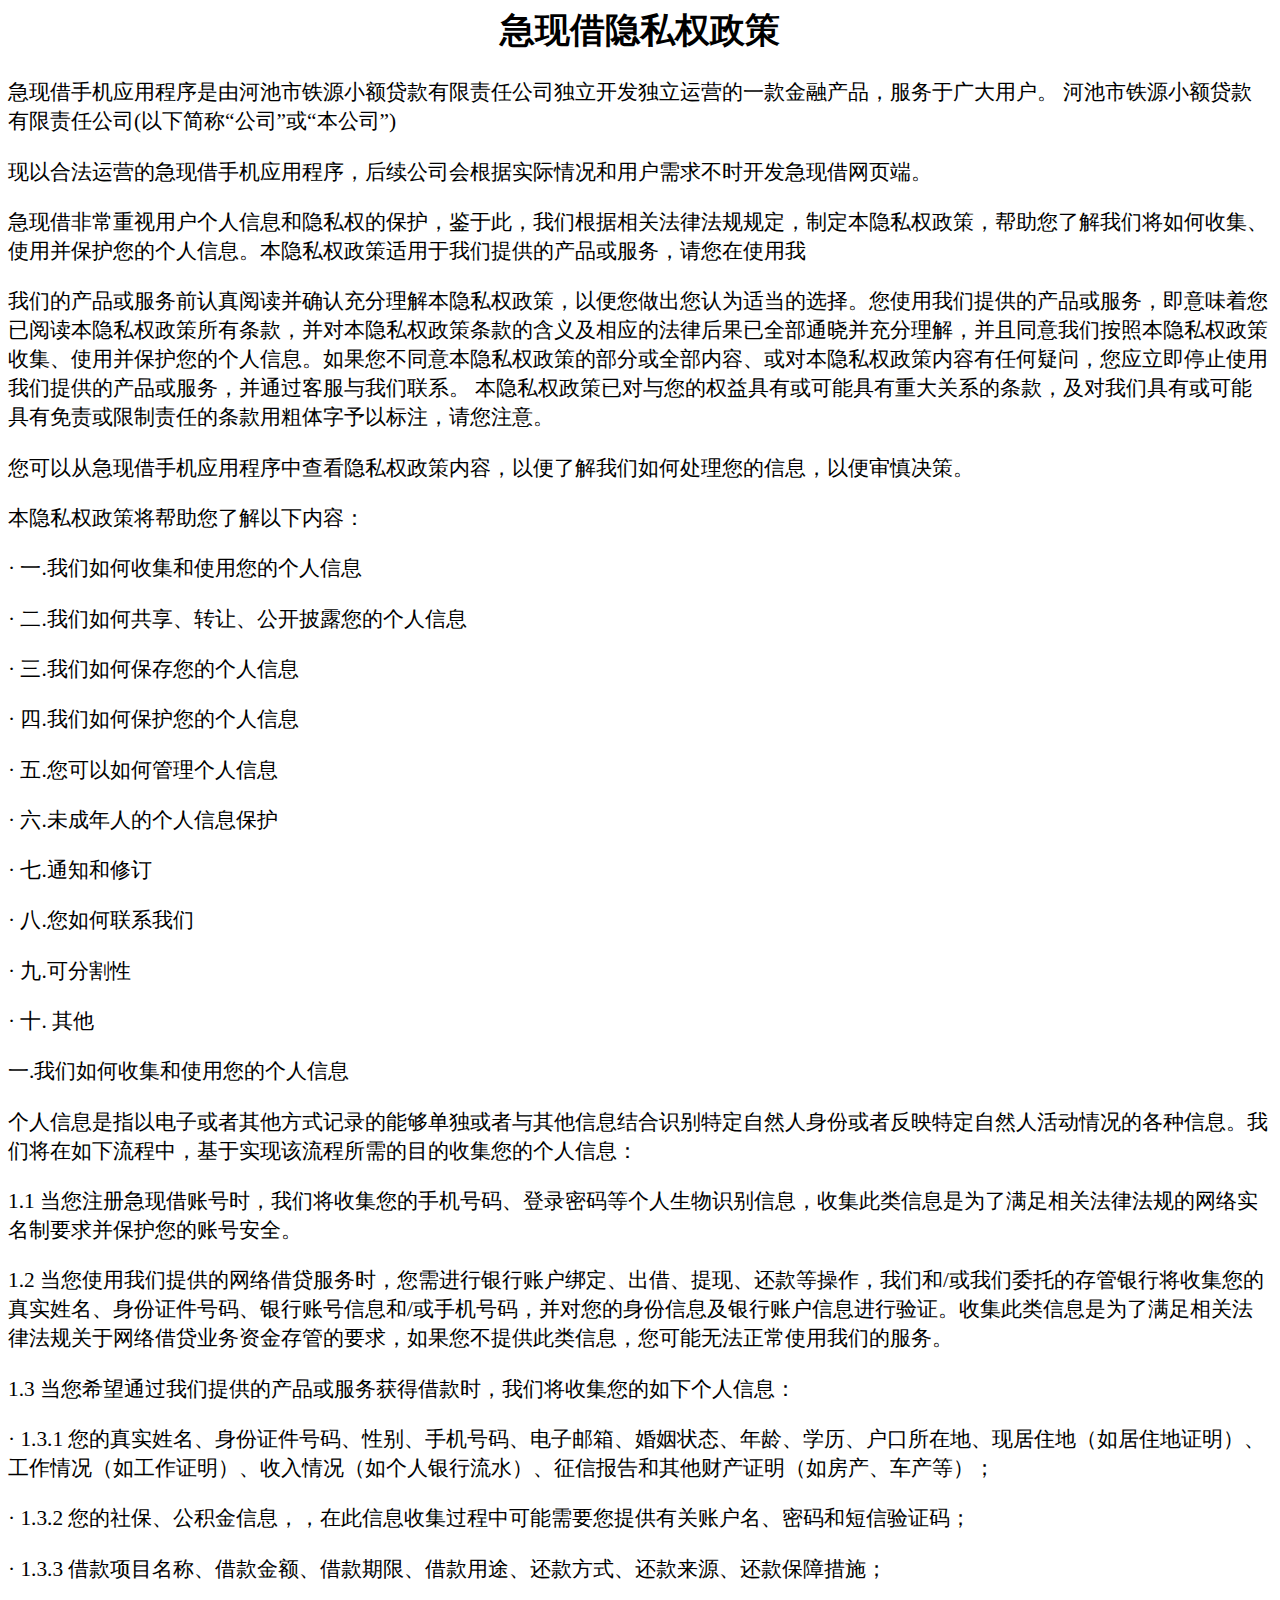
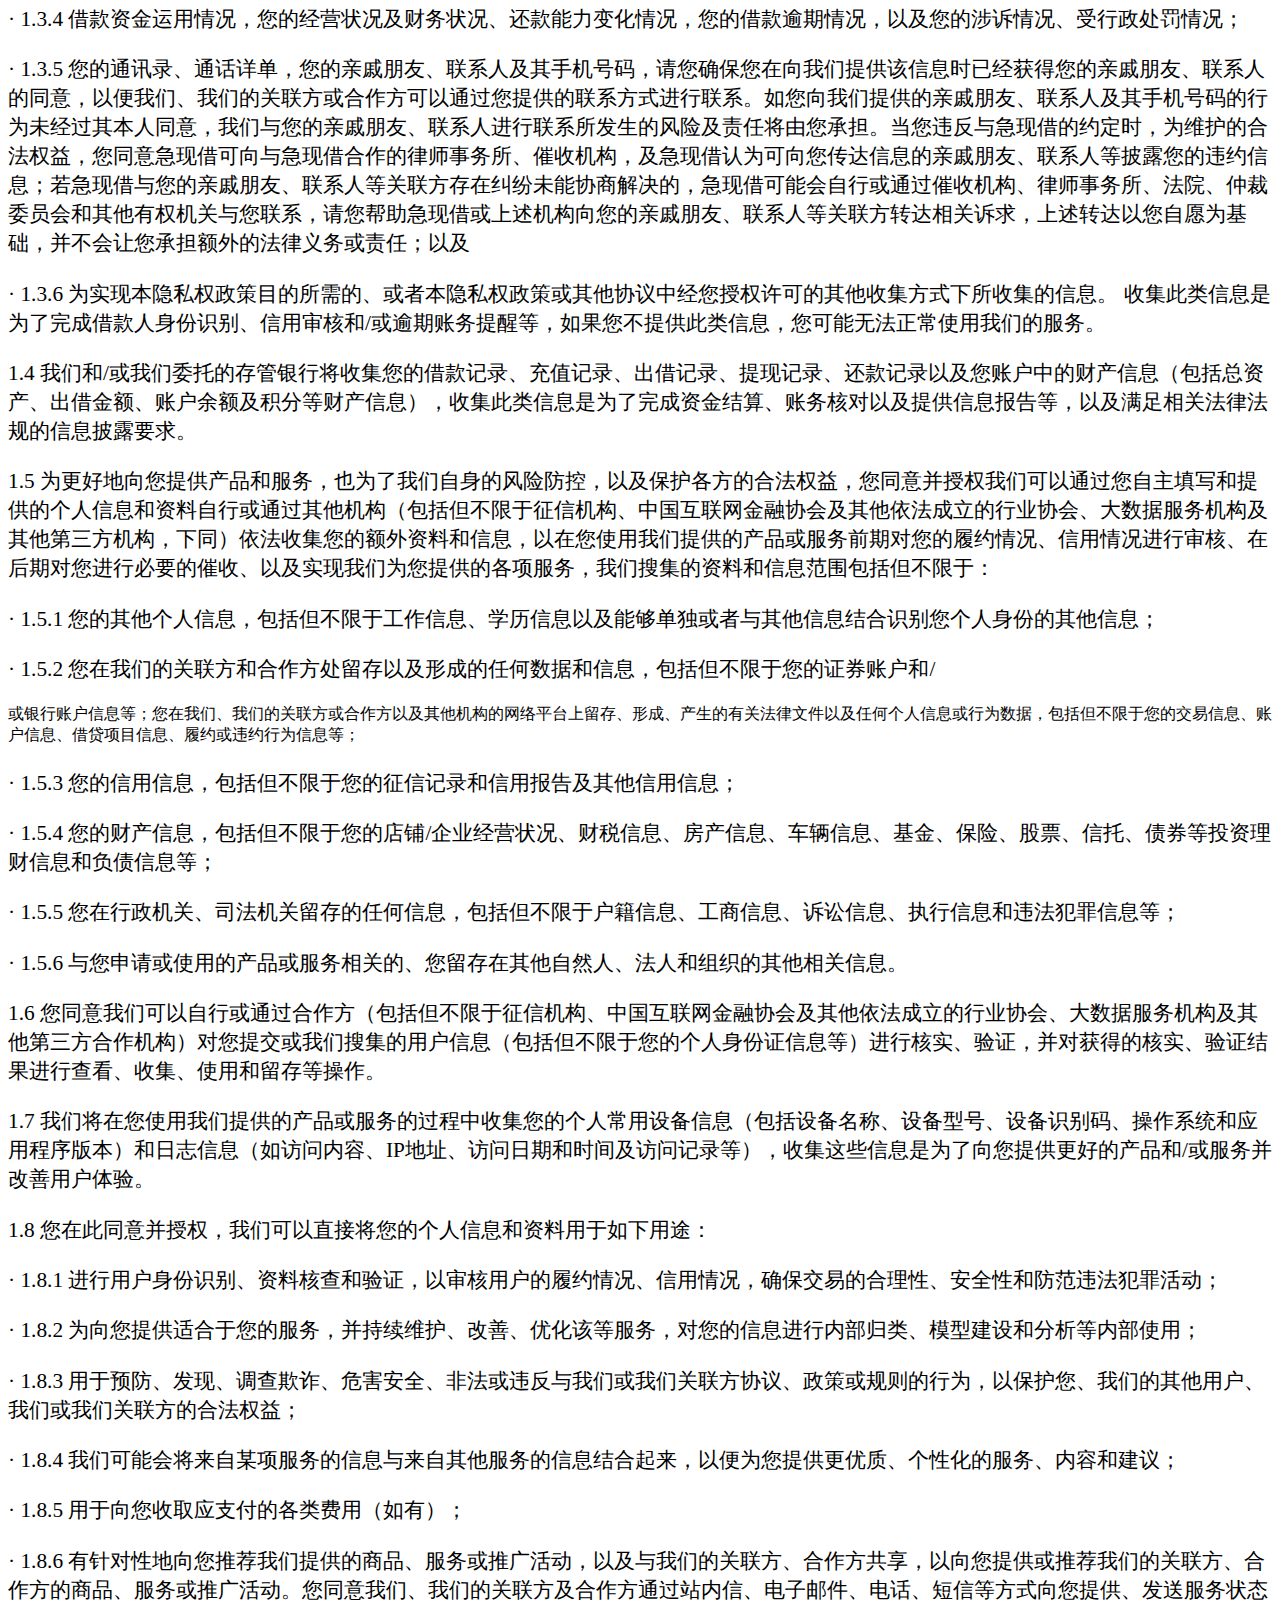
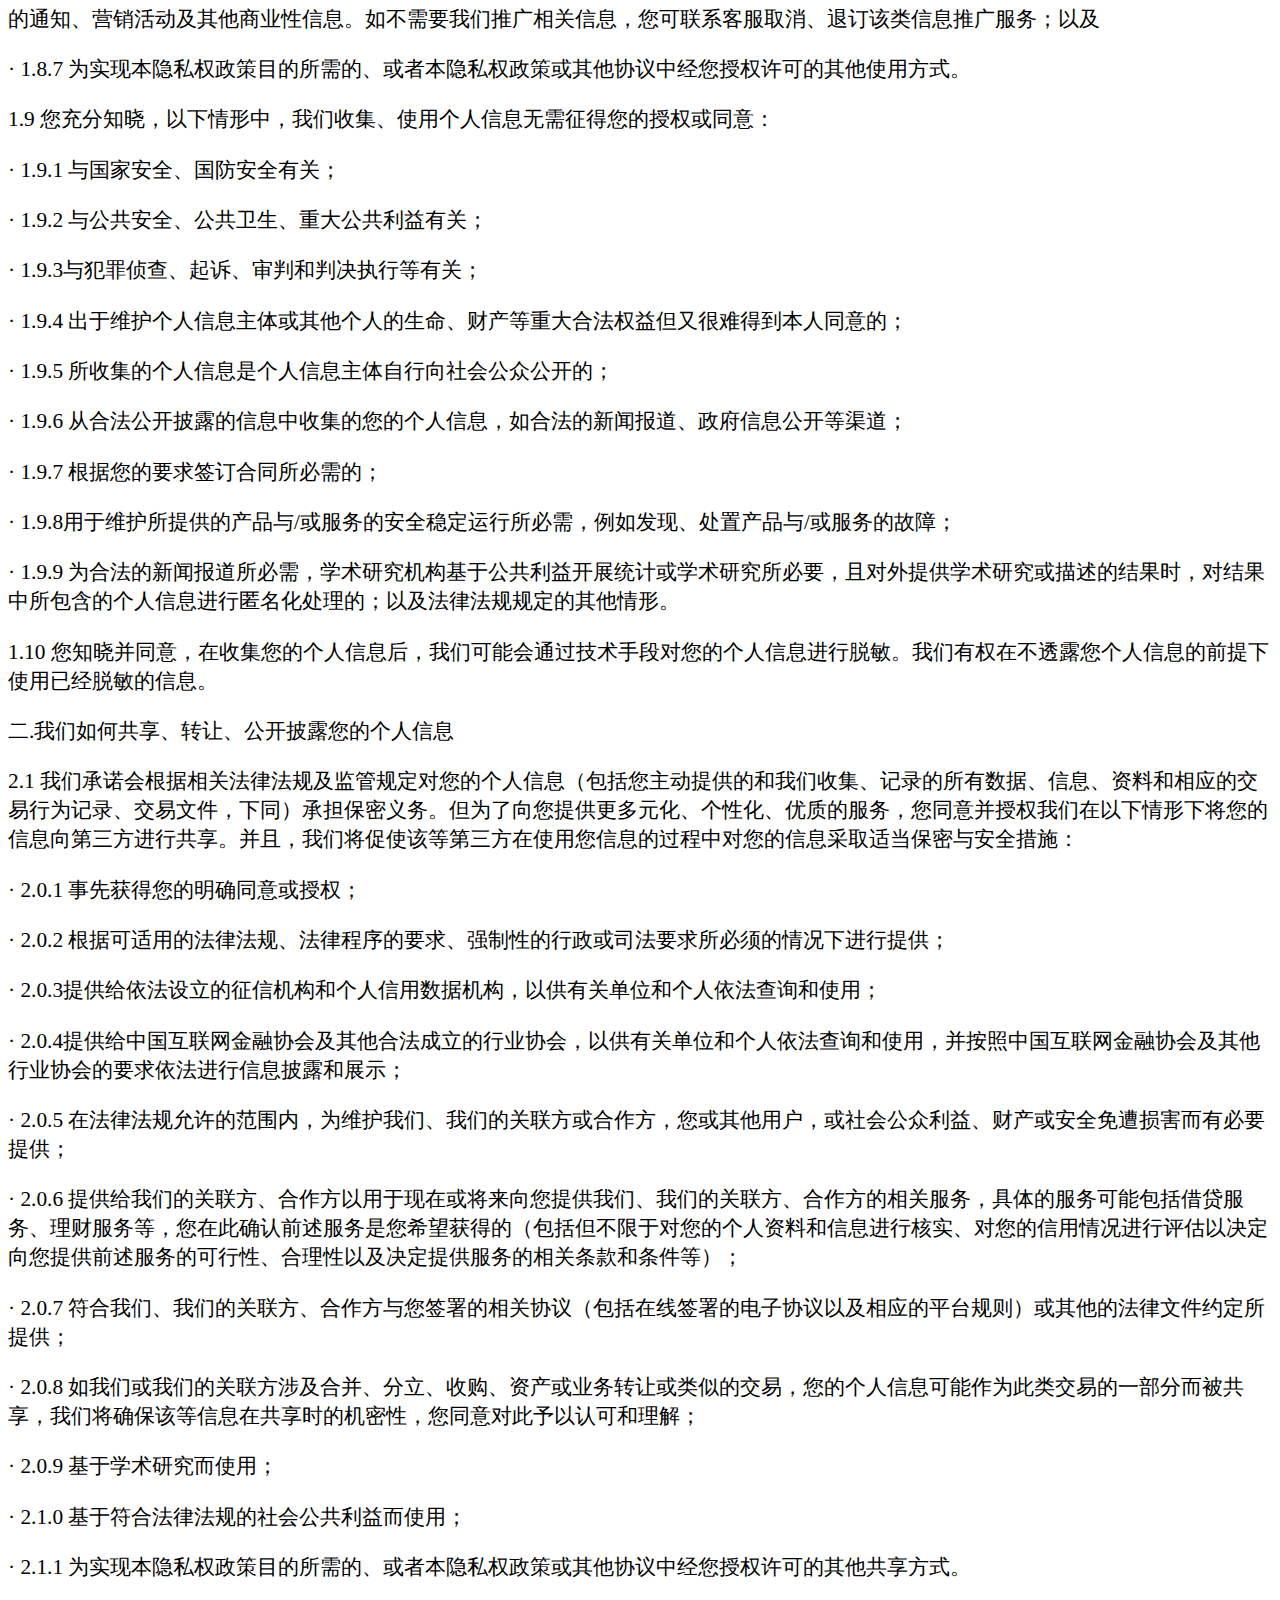
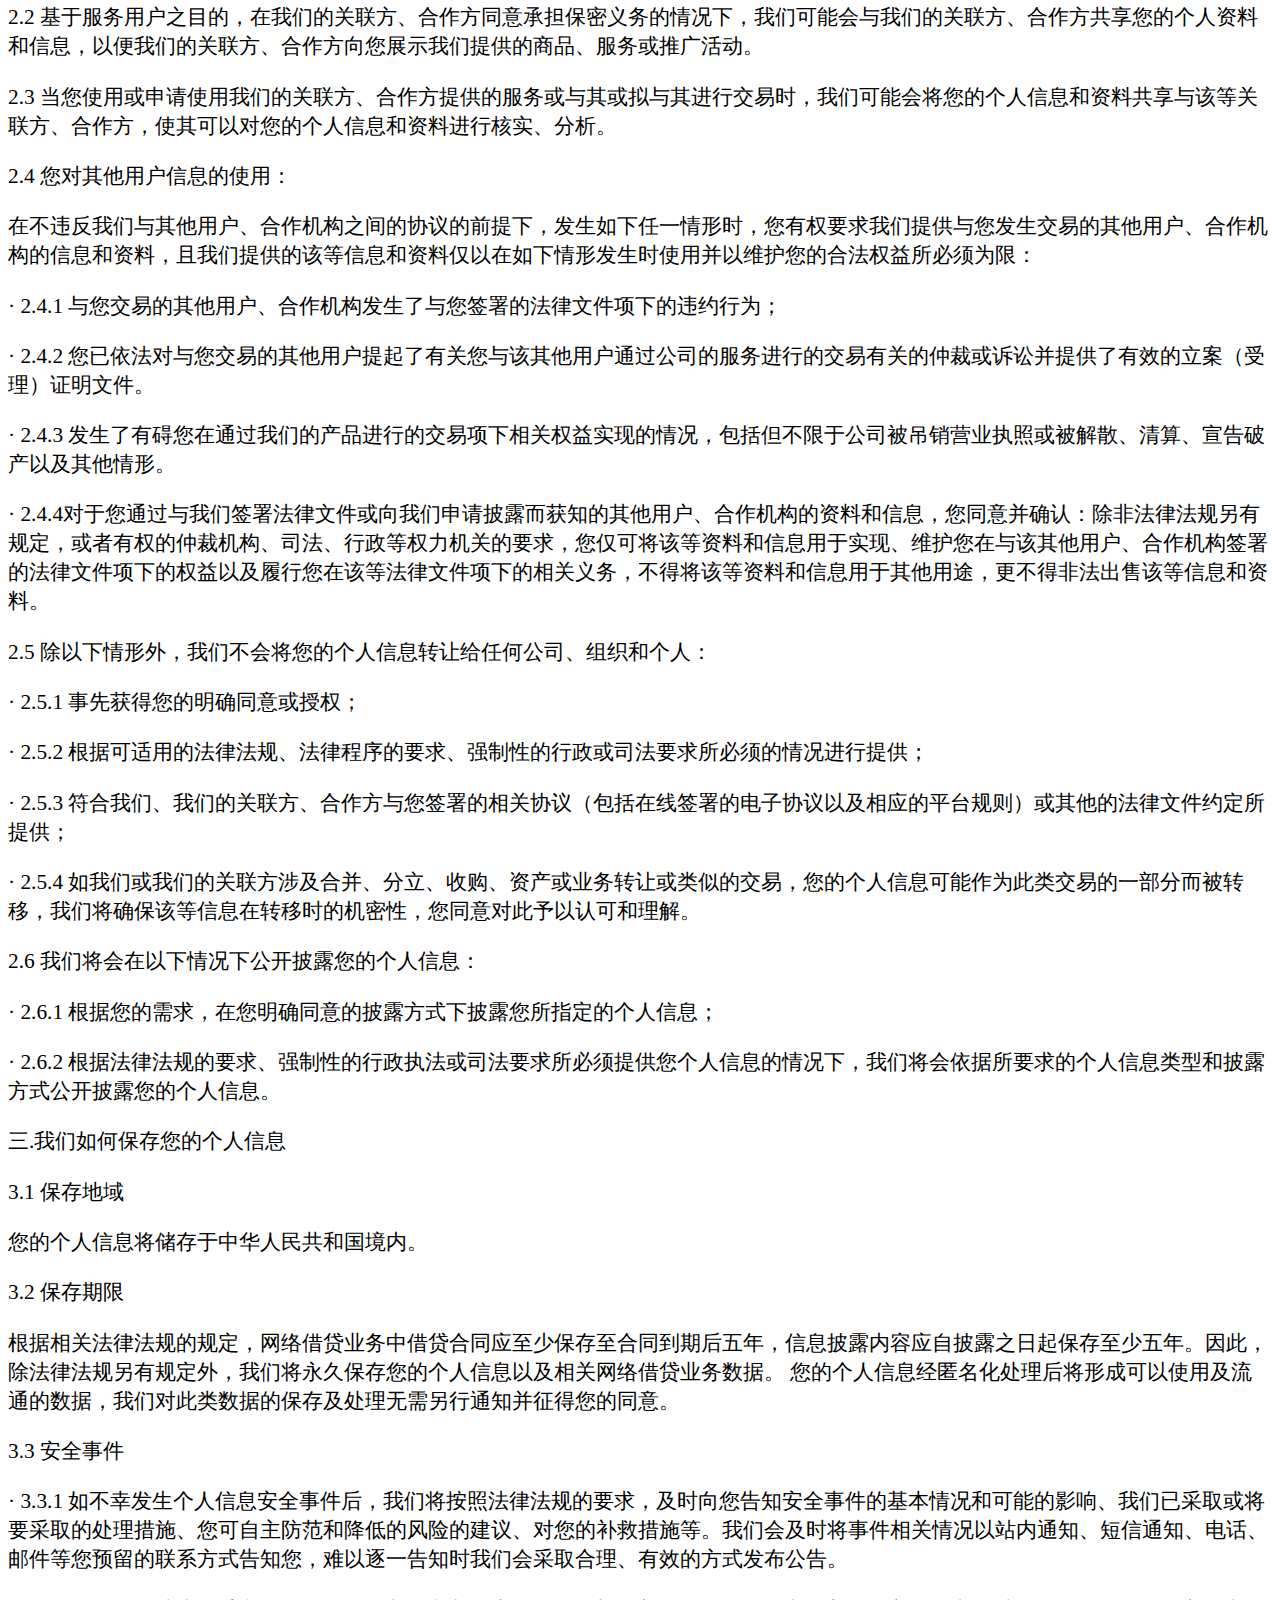
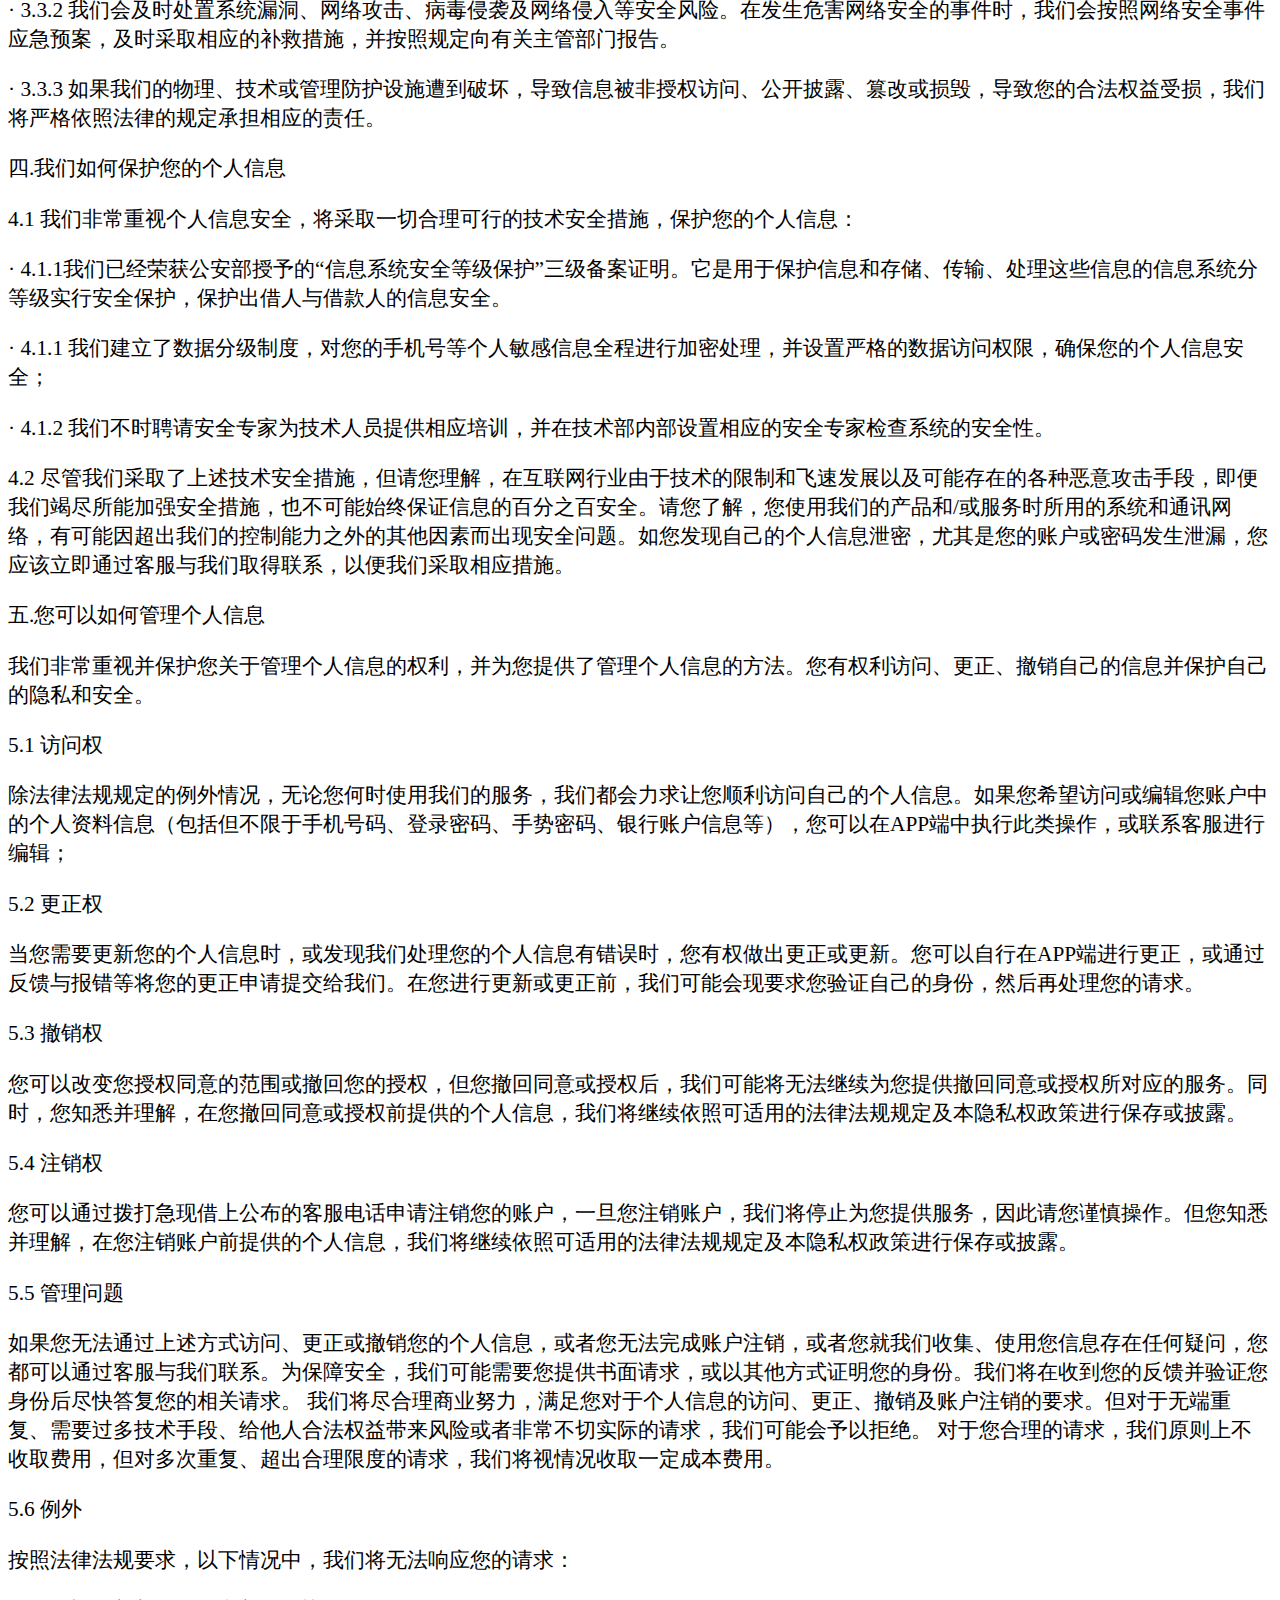
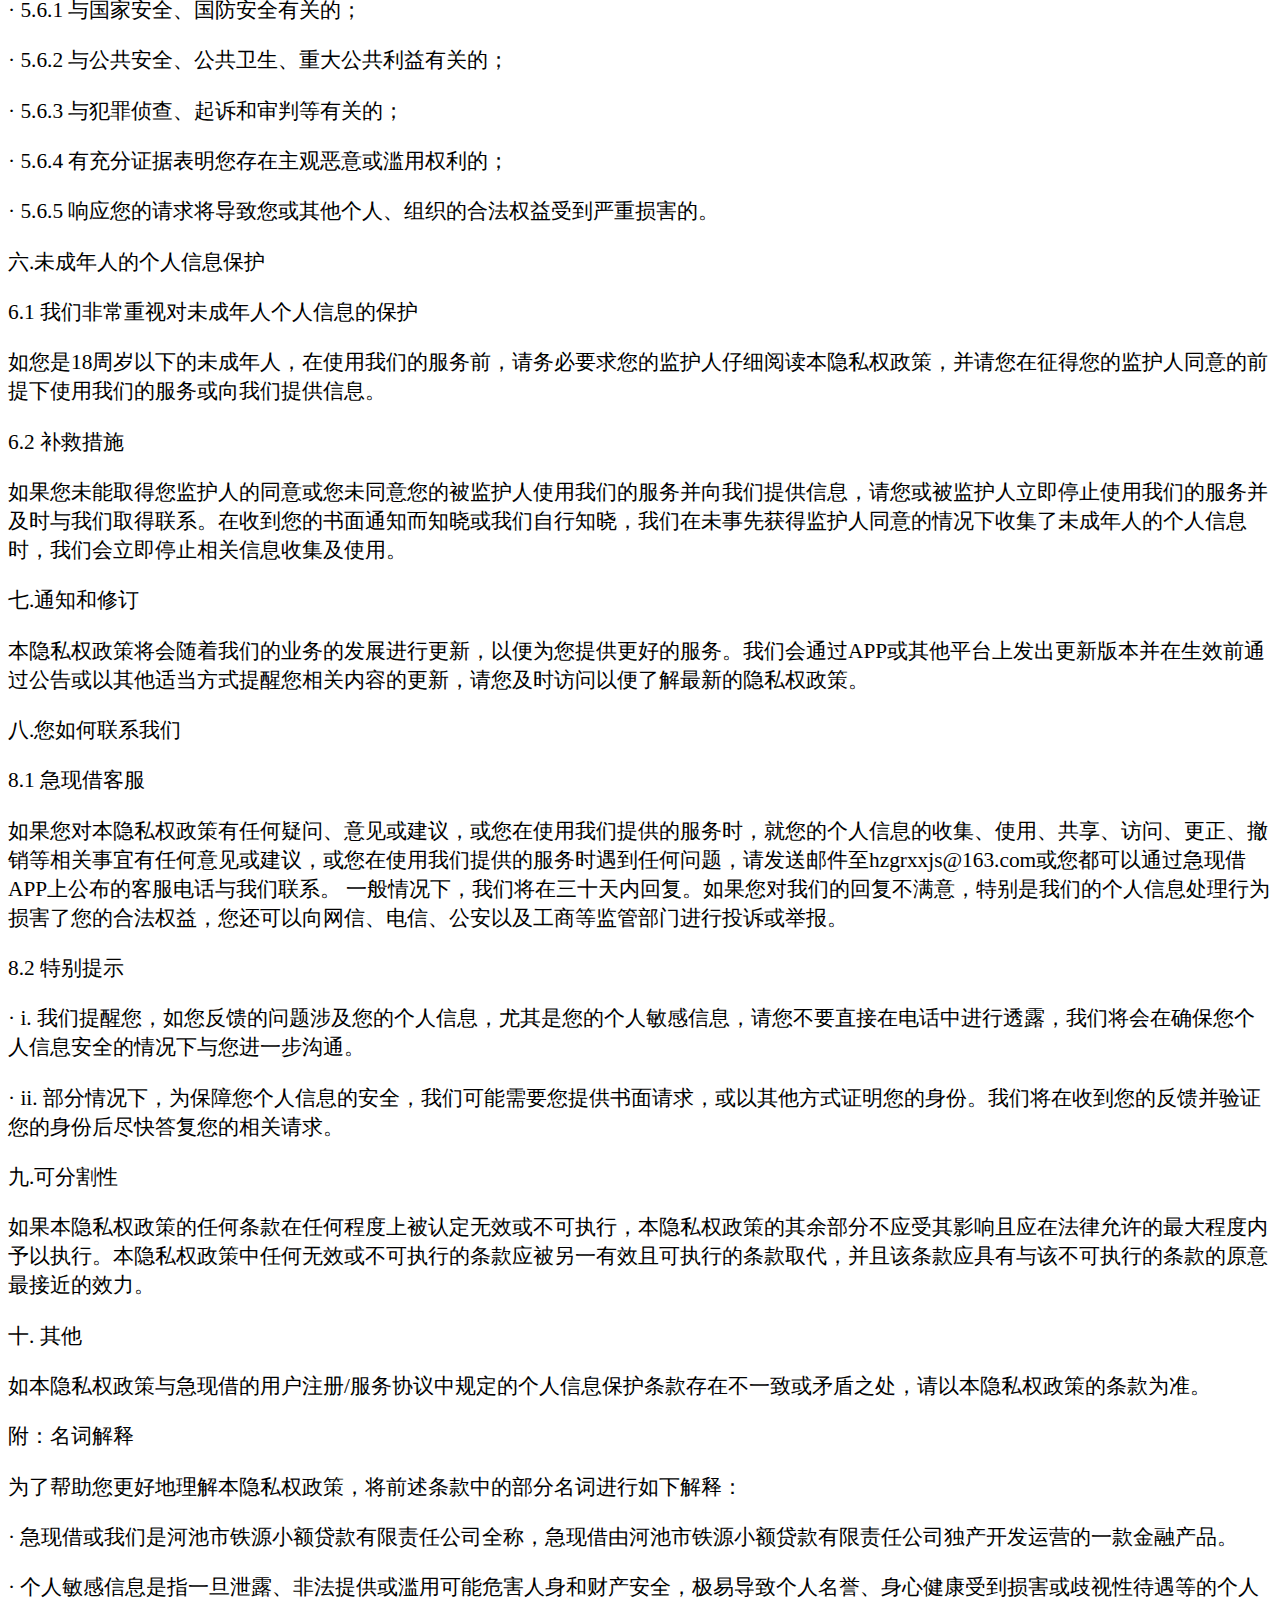
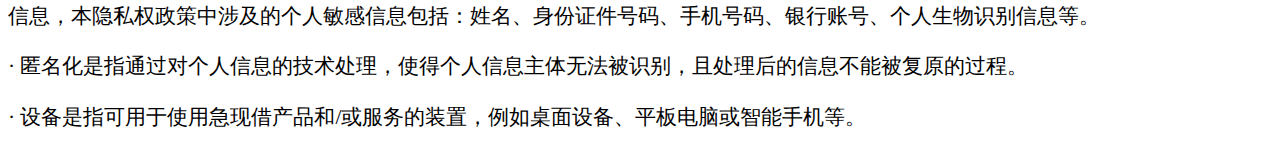
<file: privacy.html>
<html>
<head>
    <meta http-equiv="Content-Type" content="text/html;charset=utf-8">
    <title>隐私协议</title>
    <style>
        p {
            font-size:16pt
        }
        h1 {
            font-size:26pt
        }
    </style>
</head>

<body>
<h1><center>急现借隐私权政策</center></h1>

<p>急现借手机应用程序是由河池市铁源小额贷款有限责任公司独立开发独立运营的一款金融产品，服务于广大用户。 河池市铁源小额贷款有限责任公司(以下简称“公司”或“本公司”)</p>
<p>现以合法运营的急现借手机应用程序，后续公司会根据实际情况和用户需求不时开发急现借网页端。</p>
<p>急现借非常重视用户个人信息和隐私权的保护，鉴于此，我们根据相关法律法规规定，制定本隐私权政策，帮助您了解我们将如何收集、使用并保护您的个人信息。本隐私权政策适用于我们提供的产品或服务，请您在使用我<p>我们的产品或服务前认真阅读并确认充分理解本隐私权政策，以便您做出您认为适当的选择。您使用我们提供的产品或服务，即意味着您已阅读本隐私权政策所有条款，并对本隐私权政策条款的含义及相应的法律后果已全部通晓并充分理解，并且同意我们按照本隐私权政策收集、使用并保护您的个人信息。如果您不同意本隐私权政策的部分或全部内容、或对本隐私权政策内容有任何疑问，您应立即停止使用我们提供的产品或服务，并通过客服与我们联系。
    本隐私权政策已对与您的权益具有或可能具有重大关系的条款，及对我们具有或可能具有免责或限制责任的条款用粗体字予以标注，请您注意。</p>
<p>您可以从急现借手机应用程序中查看隐私权政策内容，以便了解我们如何处理您的信息，以便审慎决策。</p>
<p>本隐私权政策将帮助您了解以下内容：</p>
<p>· 一.我们如何收集和使用您的个人信息</p>
<p>· 二.我们如何共享、转让、公开披露您的个人信息</p>
<p>· 三.我们如何保存您的个人信息</p>
<p>· 四.我们如何保护您的个人信息</p>
<p>· 五.您可以如何管理个人信息</p>
<p>· 六.未成年人的个人信息保护</p>
<p>· 七.通知和修订</p>
<p>· 八.您如何联系我们</p>
<p>· 九.可分割性</p>
<p>· 十. 其他</p>
<p>一.我们如何收集和使用您的个人信息</p>
<p>个人信息是指以电子或者其他方式记录的能够单独或者与其他信息结合识别特定自然人身份或者反映特定自然人活动情况的各种信息。我们将在如下流程中，基于实现该流程所需的目的收集您的个人信息：</p>
<p>1.1 当您注册急现借账号时，我们将收集您的手机号码、登录密码等个人生物识别信息，收集此类信息是为了满足相关法律法规的网络实名制要求并保护您的账号安全。</p>
<p>1.2 当您使用我们提供的网络借贷服务时，您需进行银行账户绑定、出借、提现、还款等操作，我们和/或我们委托的存管银行将收集您的真实姓名、身份证件号码、银行账号信息和/或手机号码，并对您的身份信息及银行账户信息进行验证。收集此类信息是为了满足相关法律法规关于网络借贷业务资金存管的要求，如果您不提供此类信息，您可能无法正常使用我们的服务。</p>
<p>1.3 当您希望通过我们提供的产品或服务获得借款时，我们将收集您的如下个人信息：</p>
<p>· 1.3.1 您的真实姓名、身份证件号码、性别、手机号码、电子邮箱、婚姻状态、年龄、学历、户口所在地、现居住地（如居住地证明）、工作情况（如工作证明）、收入情况（如个人银行流水）、征信报告和其他财产证明（如房产、车产等）；</p>
<p>· 1.3.2 您的社保、公积金信息，，在此信息收集过程中可能需要您提供有关账户名、密码和短信验证码；</p>
<p>· 1.3.3 借款项目名称、借款金额、借款期限、借款用途、还款方式、还款来源、还款保障措施；</p>
<p>· 1.3.4 借款资金运用情况，您的经营状况及财务状况、还款能力变化情况，您的借款逾期情况，以及您的涉诉情况、受行政处罚情况；</p>
<p>· 1.3.5 您的通讯录、通话详单，您的亲戚朋友、联系人及其手机号码，请您确保您在向我们提供该信息时已经获得您的亲戚朋友、联系人的同意，以便我们、我们的关联方或合作方可以通过您提供的联系方式进行联系。如您向我们提供的亲戚朋友、联系人及其手机号码的行为未经过其本人同意，我们与您的亲戚朋友、联系人进行联系所发生的风险及责任将由您承担。当您违反与急现借的约定时，为维护的合法权益，您同意急现借可向与急现借合作的律师事务所、催收机构，及急现借认为可向您传达信息的亲戚朋友、联系人等披露您的违约信息；若急现借与您的亲戚朋友、联系人等关联方存在纠纷未能协商解决的，急现借可能会自行或通过催收机构、律师事务所、法院、仲裁委员会和其他有权机关与您联系，请您帮助急现借或上述机构向您的亲戚朋友、联系人等关联方转达相关诉求，上述转达以您自愿为基础，并不会让您承担额外的法律义务或责任；以及</p>
<p>· 1.3.6 为实现本隐私权政策目的所需的、或者本隐私权政策或其他协议中经您授权许可的其他收集方式下所收集的信息。
    收集此类信息是为了完成借款人身份识别、信用审核和/或逾期账务提醒等，如果您不提供此类信息，您可能无法正常使用我们的服务。</p>
<p>1.4 我们和/或我们委托的存管银行将收集您的借款记录、充值记录、出借记录、提现记录、还款记录以及您账户中的财产信息（包括总资产、出借金额、账户余额及积分等财产信息），收集此类信息是为了完成资金结算、账务核对以及提供信息报告等，以及满足相关法律法规的信息披露要求。</p>
<p>1.5 为更好地向您提供产品和服务，也为了我们自身的风险防控，以及保护各方的合法权益，您同意并授权我们可以通过您自主填写和提供的个人信息和资料自行或通过其他机构（包括但不限于征信机构、中国互联网金融协会及其他依法成立的行业协会、大数据服务机构及其他第三方机构，下同）依法收集您的额外资料和信息，以在您使用我们提供的产品或服务前期对您的履约情况、信用情况进行审核、在后期对您进行必要的催收、以及实现我们为您提供的各项服务，我们搜集的资料和信息范围包括但不限于：</p>
<p>· 1.5.1 您的其他个人信息，包括但不限于工作信息、学历信息以及能够单独或者与其他信息结合识别您个人身份的其他信息；</p>
<p>· 1.5.2 您在我们的关联方和合作方处留存以及形成的任何数据和信息，包括但不限于您的证券账户和/</p>或银行账户信息等；您在我们、我们的关联方或合作方以及其他机构的网络平台上留存、形成、产生的有关法律文件以及任何个人信息或行为数据，包括但不限于您的交易信息、账户信息、借贷项目信息、履约或违约行为信息等；
<p>· 1.5.3 您的信用信息，包括但不限于您的征信记录和信用报告及其他信用信息；</p>
<p>· 1.5.4 您的财产信息，包括但不限于您的店铺/企业经营状况、财税信息、房产信息、车辆信息、基金、保险、股票、信托、债券等投资理财信息和负债信息等；</p>
<p>· 1.5.5 您在行政机关、司法机关留存的任何信息，包括但不限于户籍信息、工商信息、诉讼信息、执行信息和违法犯罪信息等；</p>
<p>· 1.5.6 与您申请或使用的产品或服务相关的、您留存在其他自然人、法人和组织的其他相关信息。</p>
<p>1.6 您同意我们可以自行或通过合作方（包括但不限于征信机构、中国互联网金融协会及其他依法成立的行业协会、大数据服务机构及其他第三方合作机构）对您提交或我们搜集的用户信息（包括但不限于您的个人身份证信息等）进行核实、验证，并对获得的核实、验证结果进行查看、收集、使用和留存等操作。</p>
<p>1.7 我们将在您使用我们提供的产品或服务的过程中收集您的个人常用设备信息（包括设备名称、设备型号、设备识别码、操作系统和应用程序版本）和日志信息（如访问内容、IP地址、访问日期和时间及访问记录等），收集这些信息是为了向您提供更好的产品和/或服务并改善用户体验。</p>
<p>1.8 您在此同意并授权，我们可以直接将您的个人信息和资料用于如下用途：</p>
<p>· 1.8.1 进行用户身份识别、资料核查和验证，以审核用户的履约情况、信用情况，确保交易的合理性、安全性和防范违法犯罪活动；</p>
<p>· 1.8.2 为向您提供适合于您的服务，并持续维护、改善、优化该等服务，对您的信息进行内部归类、模型建设和分析等内部使用；</p>
<p>· 1.8.3 用于预防、发现、调查欺诈、危害安全、非法或违反与我们或我们关联方协议、政策或规则的行为，以保护您、我们的其他用户、我们或我们关联方的合法权益；</p>
<p>· 1.8.4 我们可能会将来自某项服务的信息与来自其他服务的信息结合起来，以便为您提供更优质、个性化的服务、内容和建议；</p>
<p>· 1.8.5 用于向您收取应支付的各类费用（如有）；</p>
<p>· 1.8.6 有针对性地向您推荐我们提供的商品、服务或推广活动，以及与我们的关联方、合作方共享，以向您提供或推荐我们的关联方、合作方的商品、服务或推广活动。您同意我们、我们的关联方及合作方通过站内信、电子邮件、电话、短信等方式向您提供、发送服务状态的通知、营销活动及其他商业性信息。如不需要我们推广相关信息，您可联系客服取消、退订该类信息推广服务；以及</p>
<p>· 1.8.7 为实现本隐私权政策目的所需的、或者本隐私权政策或其他协议中经您授权许可的其他使用方式。</p>
<p>1.9 您充分知晓，以下情形中，我们收集、使用个人信息无需征得您的授权或同意：</p>
<p>· 1.9.1 与国家安全、国防安全有关；</p>
<p>· 1.9.2 与公共安全、公共卫生、重大公共利益有关；</p>
<p>· 1.9.3与犯罪侦查、起诉、审判和判决执行等有关；</p>
<p>· 1.9.4 出于维护个人信息主体或其他个人的生命、财产等重大合法权益但又很难得到本人同意的；</p>
<p>· 1.9.5 所收集的个人信息是个人信息主体自行向社会公众公开的；</p>
<p>· 1.9.6 从合法公开披露的信息中收集的您的个人信息，如合法的新闻报道、政府信息公开等渠道；</p>
<p>· 1.9.7 根据您的要求签订合同所必需的；</p>
<p>· 1.9.8用于维护所提供的产品与/或服务的安全稳定运行所必需，例如发现、处置产品与/或服务的故障；</p>
<p>· 1.9.9 为合法的新闻报道所必需，学术研究机构基于公共利益开展统计或学术研究所必要，且对外提供学术研究或描述的结果时，对结果中所包含的个人信息进行匿名化处理的；以及法律法规规定的其他情形。</p>
<p>1.10 您知晓并同意，在收集您的个人信息后，我们可能会通过技术手段对您的个人信息进行脱敏。我们有权在不透露您个人信息的前提下使用已经脱敏的信息。</p>
<p>二.我们如何共享、转让、公开披露您的个人信息</p>
<p>2.1 我们承诺会根据相关法律法规及监管规定对您的个人信息（包括您主动提供的和我们收集、记录的所有数据、信息、资料和相应的交易行为记录、交易文件，下同）承担保密义务。但为了向您提供更多元化、个性化、优质的服务，您同意并授权我们在以下情形下将您的信息向第三方进行共享。并且，我们将促使该等第三方在使用您信息的过程中对您的信息采取适当保密与安全措施：</p>
<p>· 2.0.1 事先获得您的明确同意或授权；</p>
<p>· 2.0.2 根据可适用的法律法规、法律程序的要求、强制性的行政或司法要求所必须的情况下进行提供；</p>
<p>· 2.0.3提供给依法设立的征信机构和个人信用数据机构，以供有关单位和个人依法查询和使用；</p>
<p>· 2.0.4提供给中国互联网金融协会及其他合法成立的行业协会，以供有关单位和个人依法查询和使用，并按照中国互联网金融协会及其他行业协会的要求依法进行信息披露和展示；</p>
<p>· 2.0.5 在法律法规允许的范围内，为维护我们、我们的关联方或合作方，您或其他用户，或社会公众利益、财产或安全免遭损害而有必要提供；</p>
<p>· 2.0.6 提供给我们的关联方、合作方以用于现在或将来向您提供我们、我们的关联方、合作方的相关服务，具体的服务可能包括借贷服务、理财服务等，您在此确认前述服务是您希望获得的（包括但不限于对您的个人资料和信息进行核实、对您的信用情况进行评估以决定向您提供前述服务的可行性、合理性以及决定提供服务的相关条款和条件等）；</p>
<p>· 2.0.7 符合我们、我们的关联方、合作方与您签署的相关协议（包括在线签署的电子协议以及相应的平台规则）或其他的法律文件约定所提供；</p>
<p>· 2.0.8 如我们或我们的关联方涉及合并、分立、收购、资产或业务转让或类似的交易，您的个人信息可能作为此类交易的一部分而被共享，我们将确保该等信息在共享时的机密性，您同意对此予以认可和理解；</p>
<p>· 2.0.9 基于学术研究而使用；</p>
<p>· 2.1.0 基于符合法律法规的社会公共利益而使用；</p>
<p>· 2.1.1 为实现本隐私权政策目的所需的、或者本隐私权政策或其他协议中经您授权许可的其他共享方式。</p>
<p>2.2 基于服务用户之目的，在我们的关联方、合作方同意承担保密义务的情况下，我们可能会与我们的关联方、合作方共享您的个人资料和信息，以便我们的关联方、合作方向您展示我们提供的商品、服务或推广活动。</p>
<p>2.3 当您使用或申请使用我们的关联方、合作方提供的服务或与其或拟与其进行交易时，我们可能会将您的个人信息和资料共享与该等关联方、合作方，使其可以对您的个人信息和资料进行核实、分析。</p>
<p>2.4 您对其他用户信息的使用：</p>
<p>在不违反我们与其他用户、合作机构之间的协议的前提下，发生如下任一情形时，您有权要求我们提供与您发生交易的其他用户、合作机构的信息和资料，且我们提供的该等信息和资料仅以在如下情形发生时使用并以维护您的合法权益所必须为限：</p>
<p>· 2.4.1 与您交易的其他用户、合作机构发生了与您签署的法律文件项下的违约行为；</p>
<p>· 2.4.2 您已依法对与您交易的其他用户提起了有关您与该其他用户通过公司的服务进行的交易有关的仲裁或诉讼并提供了有效的立案（受理）证明文件。</p>
<p>· 2.4.3 发生了有碍您在通过我们的产品进行的交易项下相关权益实现的情况，包括但不限于公司被吊销营业执照或被解散、清算、宣告破产以及其他情形。</p>
<p>· 2.4.4对于您通过与我们签署法律文件或向我们申请披露而获知的其他用户、合作机构的资料和信息，您同意并确认：除非法律法规另有规定，或者有权的仲裁机构、司法、行政等权力机关的要求，您仅可将该等资料和信息用于实现、维护您在与该其他用户、合作机构签署的法律文件项下的权益以及履行您在该等法律文件项下的相关义务，不得将该等资料和信息用于其他用途，更不得非法出售该等信息和资料。</p>
<p>2.5 除以下情形外，我们不会将您的个人信息转让给任何公司、组织和个人：</p>
<p>· 2.5.1 事先获得您的明确同意或授权；</p>
<p>· 2.5.2 根据可适用的法律法规、法律程序的要求、强制性的行政或司法要求所必须的情况进行提供；</p>
<p>· 2.5.3 符合我们、我们的关联方、合作方与您签署的相关协议（包括在线签署的电子协议以及相应的平台规则）或其他的法律文件约定所提供；</p>
<p>· 2.5.4 如我们或我们的关联方涉及合并、分立、收购、资产或业务转让或类似的交易，您的个人信息可能作为此类交易的一部分而被转移，我们将确保该等信息在转移时的机密性，您同意对此予以认可和理解。
<p>2.6 我们将会在以下情况下公开披露您的个人信息：</p>
<p>· 2.6.1 根据您的需求，在您明确同意的披露方式下披露您所指定的个人信息；</p>
<p>· 2.6.2 根据法律法规的要求、强制性的行政执法或司法要求所必须提供您个人信息的情况下，我们将会依据所要求的个人信息类型和披露方式公开披露您的个人信息。</p>
<p>三.我们如何保存您的个人信息</p>
<p>3.1 保存地域</p>
<p>您的个人信息将储存于中华人民共和国境内。</p>
<p>3.2 保存期限</p>
<p>根据相关法律法规的规定，网络借贷业务中借贷合同应至少保存至合同到期后五年，信息披露内容应自披露之日起保存至少五年。因此，除法律法规另有规定外，我们将永久保存您的个人信息以及相关网络借贷业务数据。
    您的个人信息经匿名化处理后将形成可以使用及流通的数据，我们对此类数据的保存及处理无需另行通知并征得您的同意。</p>
<p>3.3 安全事件</p>
<p>· 3.3.1 如不幸发生个人信息安全事件后，我们将按照法律法规的要求，及时向您告知安全事件的基本情况和可能的影响、我们已采取或将要采取的处理措施、您可自主防范和降低的风险的建议、对您的补救措施等。我们会及时将事件相关情况以站内通知、短信通知、电话、邮件等您预留的联系方式告知您，难以逐一告知时我们会采取合理、有效的方式发布公告。</p>
<p>· 3.3.2 我们会及时处置系统漏洞、网络攻击、病毒侵袭及网络侵入等安全风险。在发生危害网络安全的事件时，我们会按照网络安全事件应急预案，及时采取相应的补救措施，并按照规定向有关主管部门报告。</p>
<p>· 3.3.3 如果我们的物理、技术或管理防护设施遭到破坏，导致信息被非授权访问、公开披露、篡改或损毁，导致您的合法权益受损，我们将严格依照法律的规定承担相应的责任。</p>
<p>四.我们如何保护您的个人信息</p>
<p>4.1 我们非常重视个人信息安全，将采取一切合理可行的技术安全措施，保护您的个人信息：</p>
<p>· 4.1.1我们已经荣获公安部授予的“信息系统安全等级保护”三级备案证明。它是用于保护信息和存储、传输、处理这些信息的信息系统分等级实行安全保护，保护出借人与借款人的信息安全。</p>
<p>· 4.1.1 我们建立了数据分级制度，对您的手机号等个人敏感信息全程进行加密处理，并设置严格的数据访问权限，确保您的个人信息安全；</p>
<p>· 4.1.2 我们不时聘请安全专家为技术人员提供相应培训，并在技术部内部设置相应的安全专家检查系统的安全性。</p>
<p>4.2 尽管我们采取了上述技术安全措施，但请您理解，在互联网行业由于技术的限制和飞速发展以及可能存在的各种恶意攻击手段，即便我们竭尽所能加强安全措施，也不可能始终保证信息的百分之百安全。请您了解，您使用我们的产品和/或服务时所用的系统和通讯网络，有可能因超出我们的控制能力之外的其他因素而出现安全问题。如您发现自己的个人信息泄密，尤其是您的账户或密码发生泄漏，您应该立即通过客服与我们取得联系，以便我们采取相应措施。</p>
<p>五.您可以如何管理个人信息</p>
<p>我们非常重视并保护您关于管理个人信息的权利，并为您提供了管理个人信息的方法。您有权利访问、更正、撤销自己的信息并保护自己的隐私和安全。</p>
<p>5.1 访问权</p>
<p>除法律法规规定的例外情况，无论您何时使用我们的服务，我们都会力求让您顺利访问自己的个人信息。如果您希望访问或编辑您账户中的个人资料信息（包括但不限于手机号码、登录密码、手势密码、银行账户信息等），您可以在APP端中执行此类操作，或联系客服进行编辑；</p>
<p>5.2 更正权</p>
<p>当您需要更新您的个人信息时，或发现我们处理您的个人信息有错误时，您有权做出更正或更新。您可以自行在APP端进行更正，或通过反馈与报错等将您的更正申请提交给我们。在您进行更新或更正前，我们可能会现要求您验证自己的身份，然后再处理您的请求。</p>
<p>5.3 撤销权</p>
<p>您可以改变您授权同意的范围或撤回您的授权，但您撤回同意或授权后，我们可能将无法继续为您提供撤回同意或授权所对应的服务。同时，您知悉并理解，在您撤回同意或授权前提供的个人信息，我们将继续依照可适用的法律法规规定及本隐私权政策进行保存或披露。</p>
<p>5.4 注销权</p>
<p>您可以通过拨打急现借上公布的客服电话申请注销您的账户，一旦您注销账户，我们将停止为您提供服务，因此请您谨慎操作。但您知悉并理解，在您注销账户前提供的个人信息，我们将继续依照可适用的法律法规规定及本隐私权政策进行保存或披露。</p>
<p>5.5 管理问题</p>
<p>如果您无法通过上述方式访问、更正或撤销您的个人信息，或者您无法完成账户注销，或者您就我们收集、使用您信息存在任何疑问，您都可以通过客服与我们联系。为保障安全，我们可能需要您提供书面请求，或以其他方式证明您的身份。我们将在收到您的反馈并验证您身份后尽快答复您的相关请求。
    我们将尽合理商业努力，满足您对于个人信息的访问、更正、撤销及账户注销的要求。但对于无端重复、需要过多技术手段、给他人合法权益带来风险或者非常不切实际的请求，我们可能会予以拒绝。
    对于您合理的请求，我们原则上不收取费用，但对多次重复、超出合理限度的请求，我们将视情况收取一定成本费用。</p>
<p>5.6 例外</p>
<p>按照法律法规要求，以下情况中，我们将无法响应您的请求：</p>
<p>· 5.6.1 与国家安全、国防安全有关的；</p>
<p>· 5.6.2 与公共安全、公共卫生、重大公共利益有关的；</p>
<p>· 5.6.3 与犯罪侦查、起诉和审判等有关的；</p>
<p>· 5.6.4 有充分证据表明您存在主观恶意或滥用权利的；</p>
<p>· 5.6.5 响应您的请求将导致您或其他个人、组织的合法权益受到严重损害的。</p>
<p>六.未成年人的个人信息保护</p>
<p>6.1 我们非常重视对未成年人个人信息的保护</p>
<p>如您是18周岁以下的未成年人，在使用我们的服务前，请务必要求您的监护人仔细阅读本隐私权政策，并请您在征得您的监护人同意的前提下使用我们的服务或向我们提供信息。</p>
<p>6.2 补救措施</p>
<p>如果您未能取得您监护人的同意或您未同意您的被监护人使用我们的服务并向我们提供信息，请您或被监护人立即停止使用我们的服务并及时与我们取得联系。在收到您的书面通知而知晓或我们自行知晓，我们在未事先获得监护人同意的情况下收集了未成年人的个人信息时，我们会立即停止相关信息收集及使用。</p>
<p>七.通知和修订</p>
<p>本隐私权政策将会随着我们的业务的发展进行更新，以便为您提供更好的服务。我们会通过APP或其他平台上发出更新版本并在生效前通过公告或以其他适当方式提醒您相关内容的更新，请您及时访问以便了解最新的隐私权政策。</p>
<p>八.您如何联系我们</p>
<p>8.1 急现借客服</p>
<p>如果您对本隐私权政策有任何疑问、意见或建议，或您在使用我们提供的服务时，就您的个人信息的收集、使用、共享、访问、更正、撤销等相关事宜有任何意见或建议，或您在使用我们提供的服务时遇到任何问题，请发送邮件至hzgrxxjs@163.com或您都可以通过急现借APP上公布的客服电话与我们联系。
    一般情况下，我们将在三十天内回复。如果您对我们的回复不满意，特别是我们的个人信息处理行为损害了您的合法权益，您还可以向网信、电信、公安以及工商等监管部门进行投诉或举报。</p>
<p>8.2 特别提示</p>
<p>· i. 我们提醒您，如您反馈的问题涉及您的个人信息，尤其是您的个人敏感信息，请您不要直接在电话中进行透露，我们将会在确保您个人信息安全的情况下与您进一步沟通。</p>
<p>· ii. 部分情况下，为保障您个人信息的安全，我们可能需要您提供书面请求，或以其他方式证明您的身份。我们将在收到您的反馈并验证您的身份后尽快答复您的相关请求。</p>
<p>九.可分割性</p>
<p>如果本隐私权政策的任何条款在任何程度上被认定无效或不可执行，本隐私权政策的其余部分不应受其影响且应在法律允许的最大程度内予以执行。本隐私权政策中任何无效或不可执行的条款应被另一有效且可执行的条款取代，并且该条款应具有与该不可执行的条款的原意最接近的效力。</p>
<p>十. 其他</p>
<p>如本隐私权政策与急现借的用户注册/服务协议中规定的个人信息保护条款存在不一致或矛盾之处，请以本隐私权政策的条款为准。</p>
<p>附：名词解释</p>
<p>为了帮助您更好地理解本隐私权政策，将前述条款中的部分名词进行如下解释：</p>
<p>· 急现借或我们是河池市铁源小额贷款有限责任公司全称，急现借由河池市铁源小额贷款有限责任公司独产开发运营的一款金融产品。</p>
<p>· 个人敏感信息是指一旦泄露、非法提供或滥用可能危害人身和财产安全，极易导致个人名誉、身心健康受到损害或歧视性待遇等的个人信息，本隐私权政策中涉及的个人敏感信息包括：姓名、身份证件号码、手机号码、银行账号、个人生物识别信息等。</p>
<p>· 匿名化是指通过对个人信息的技术处理，使得个人信息主体无法被识别，且处理后的信息不能被复原的过程。</p>
<p>· 设备是指可用于使用急现借产品和/或服务的装置，例如桌面设备、平板电脑或智能手机等。</p>


</body>
</html>
</file>
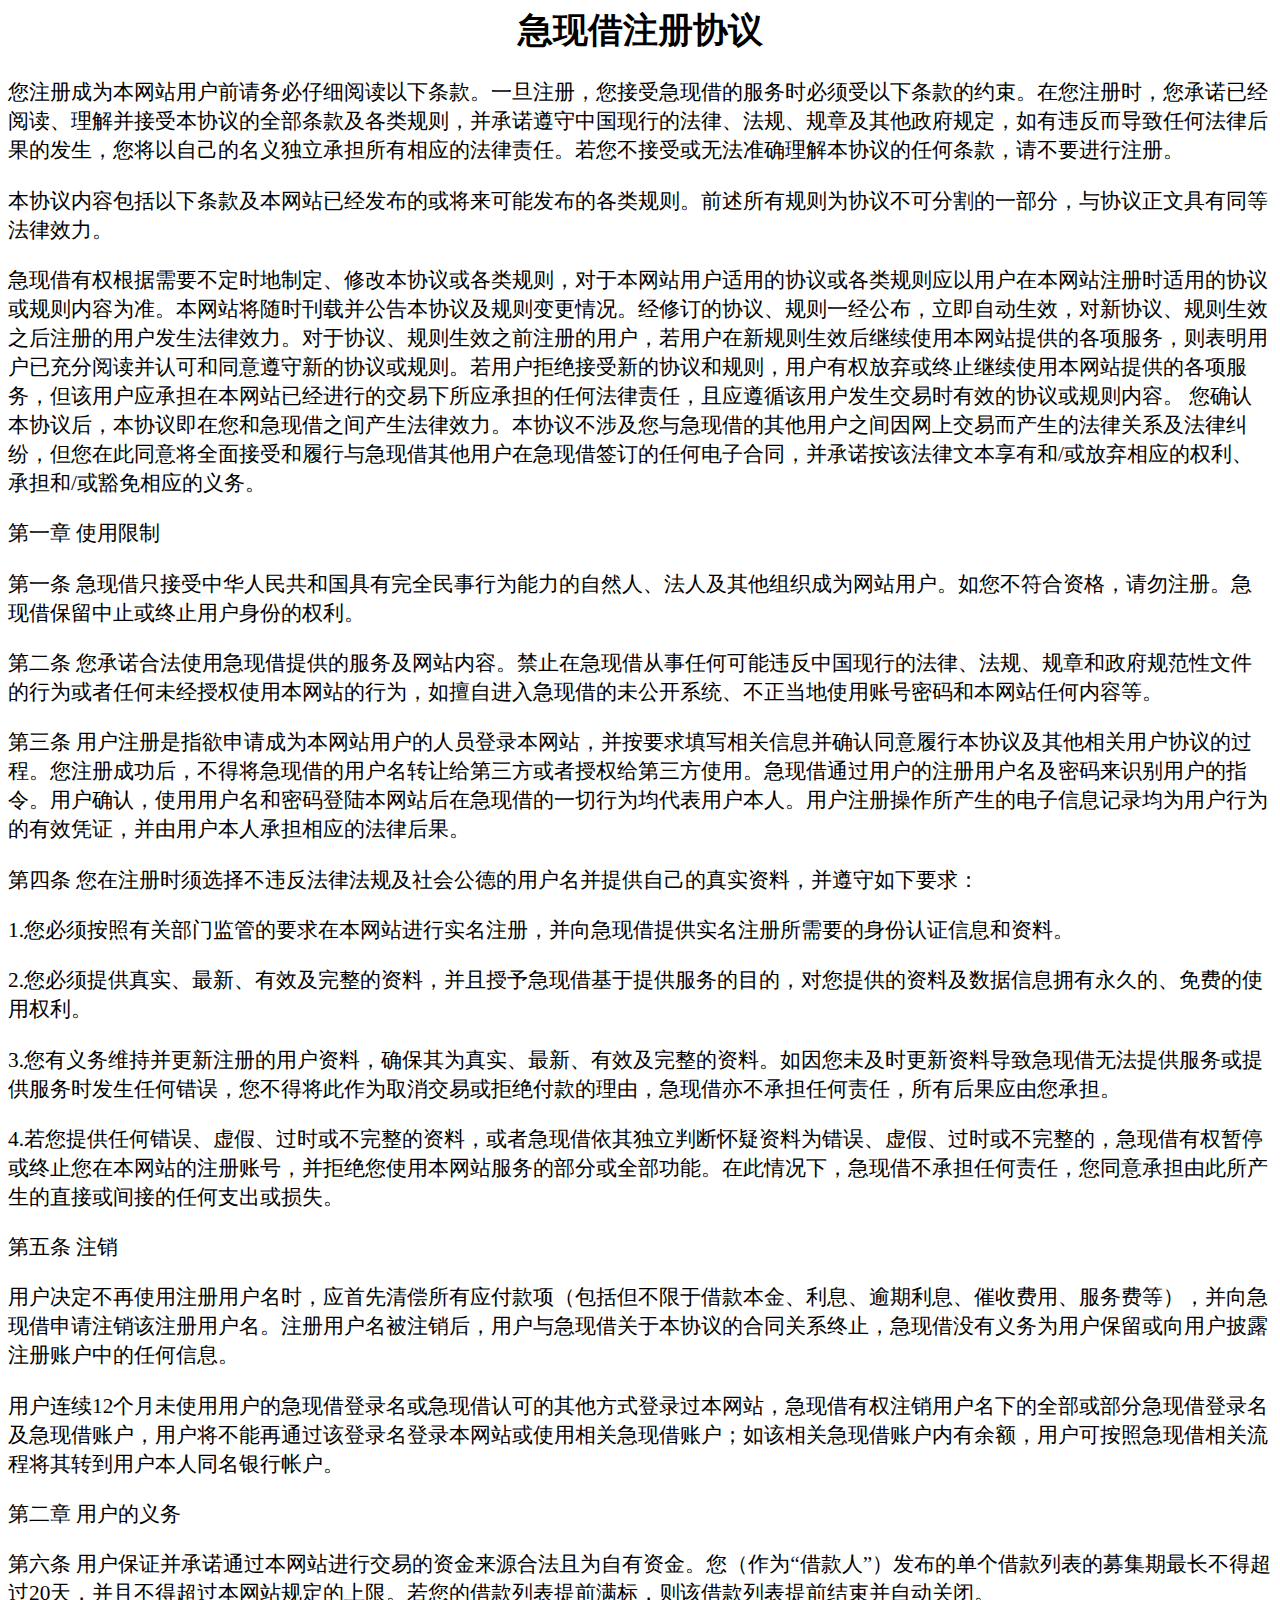
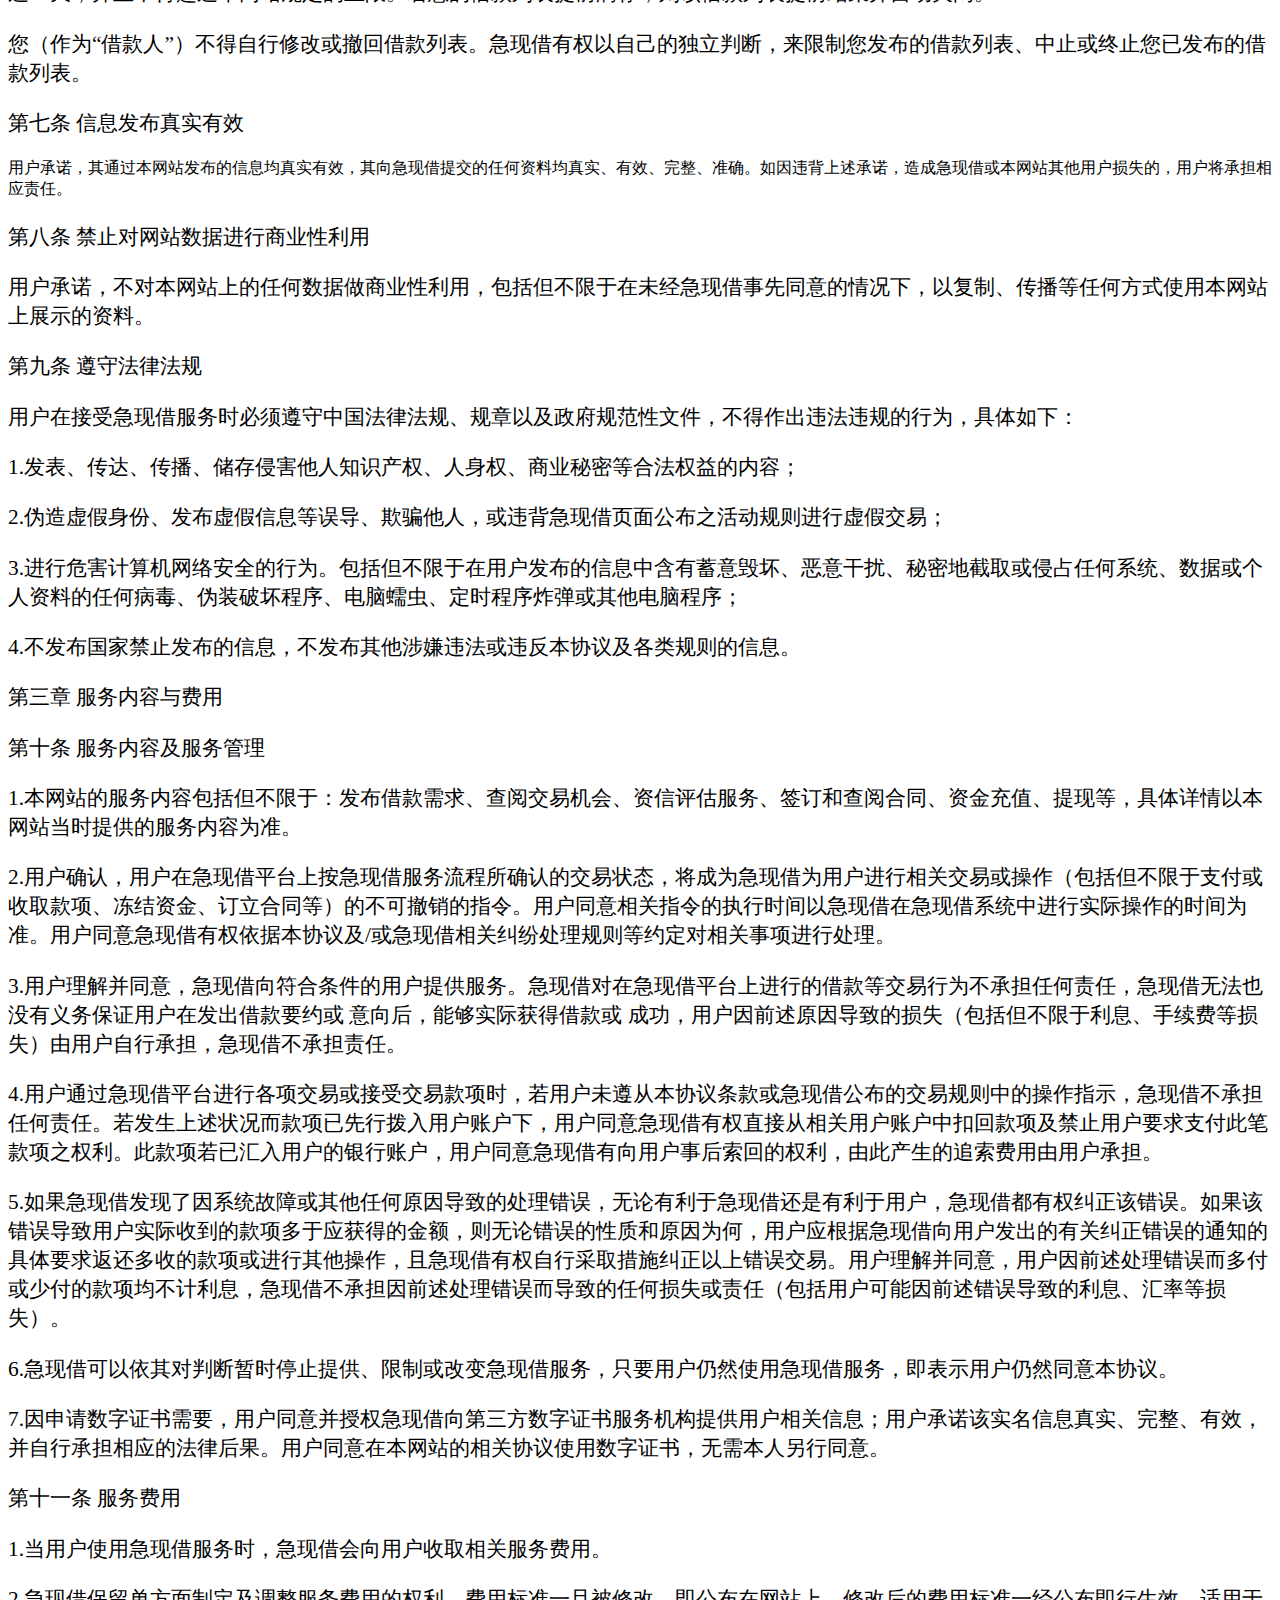
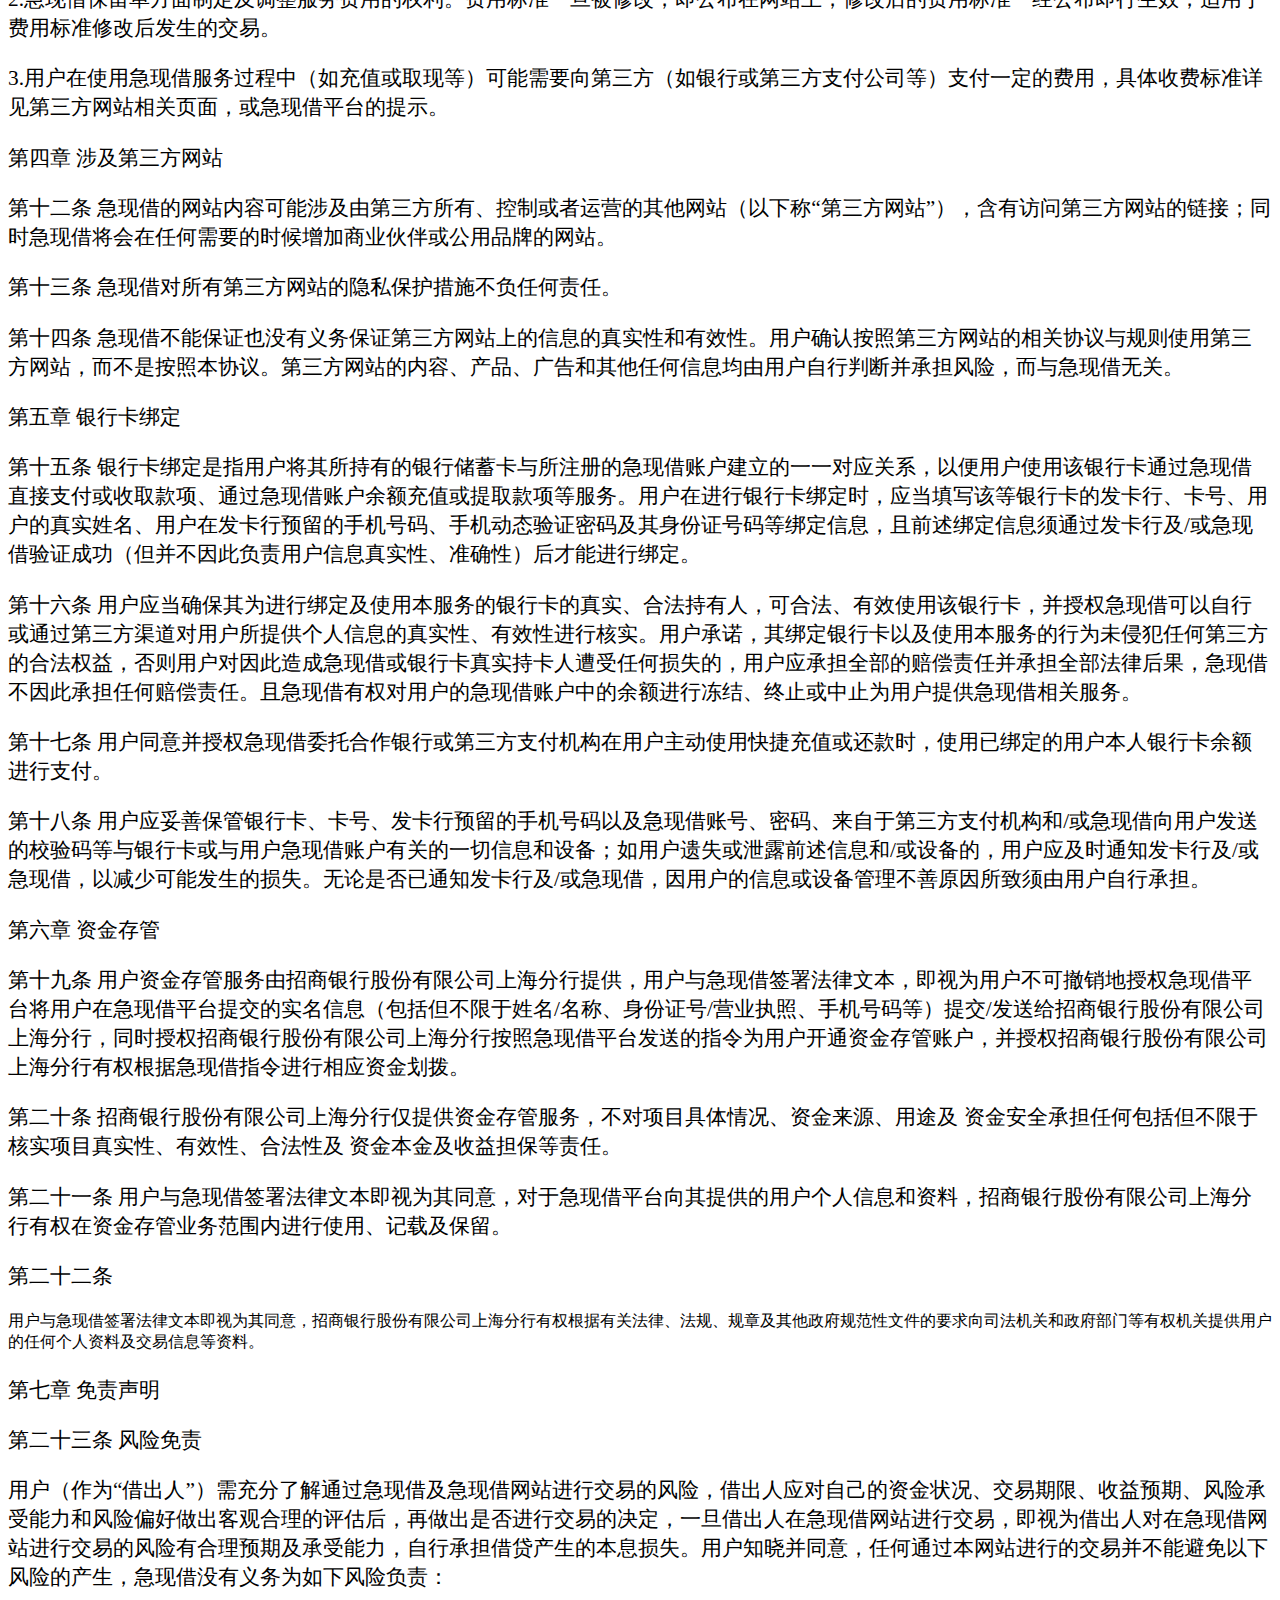
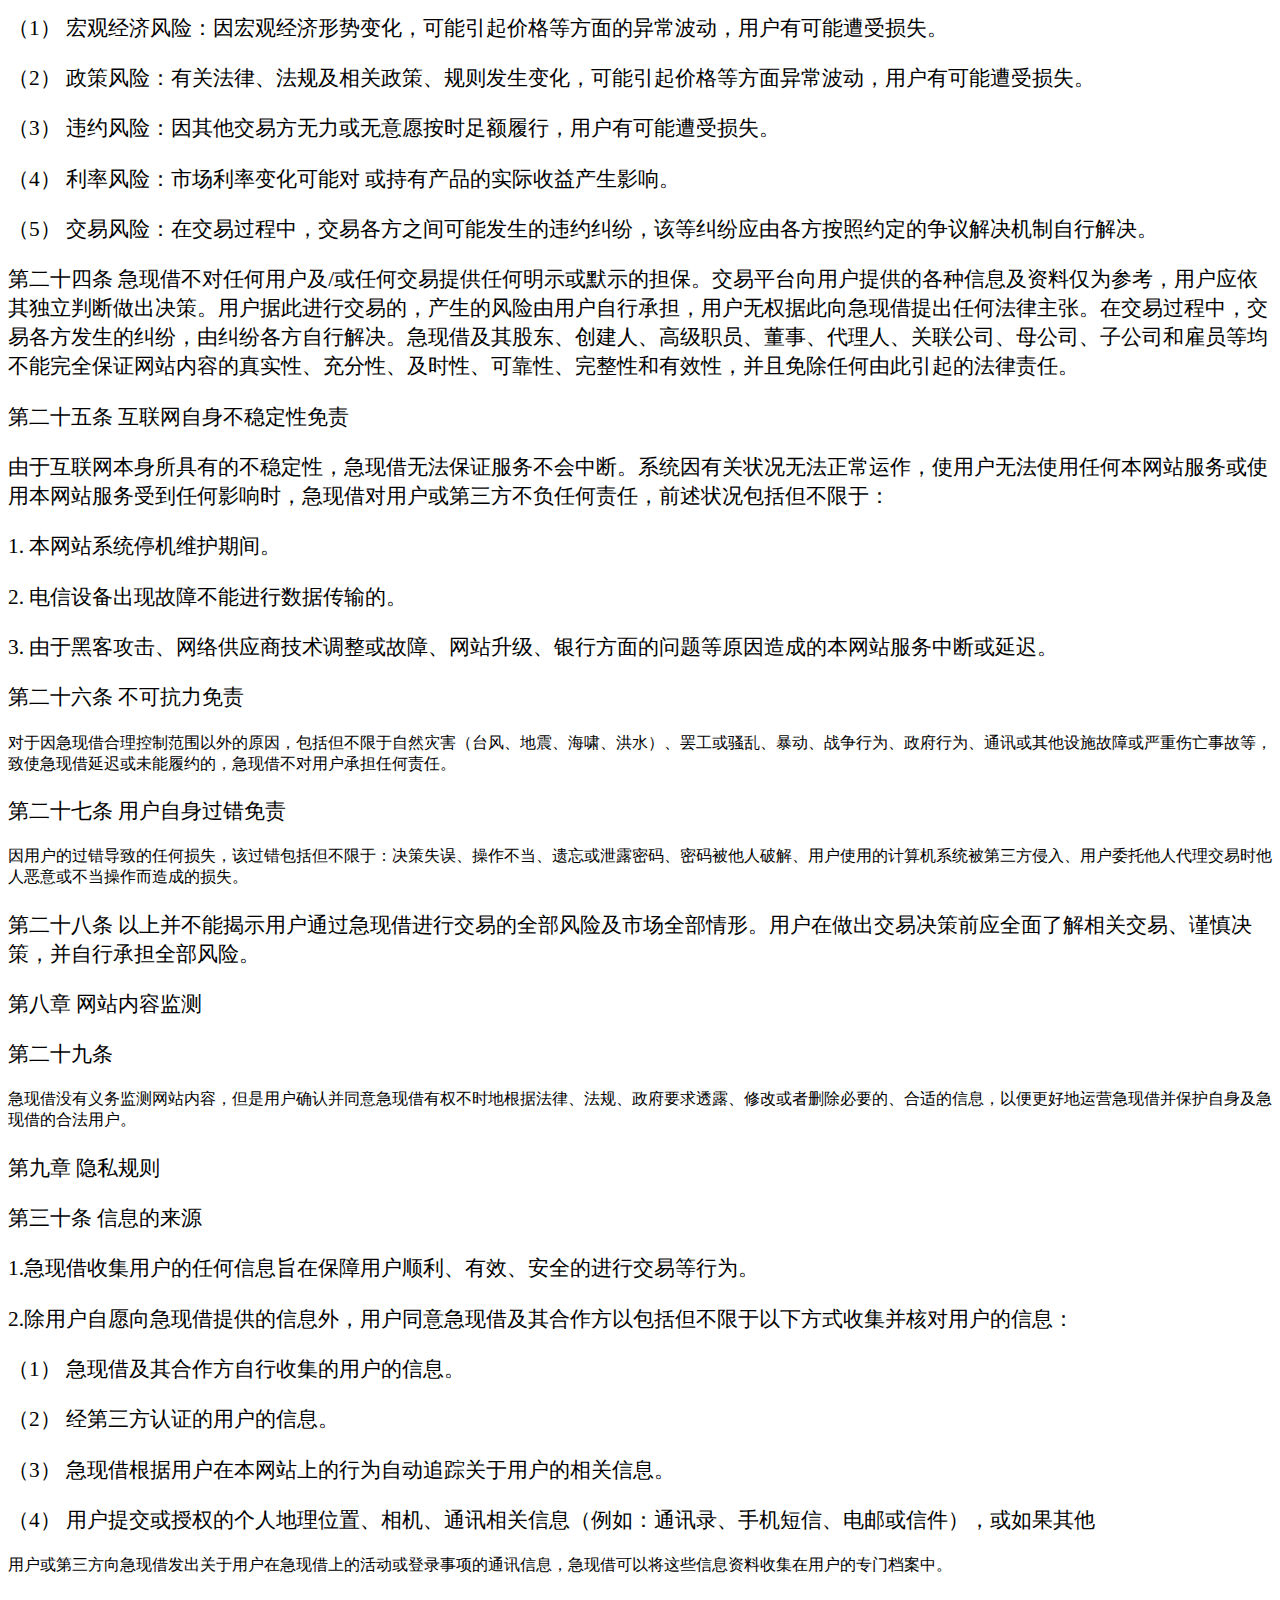
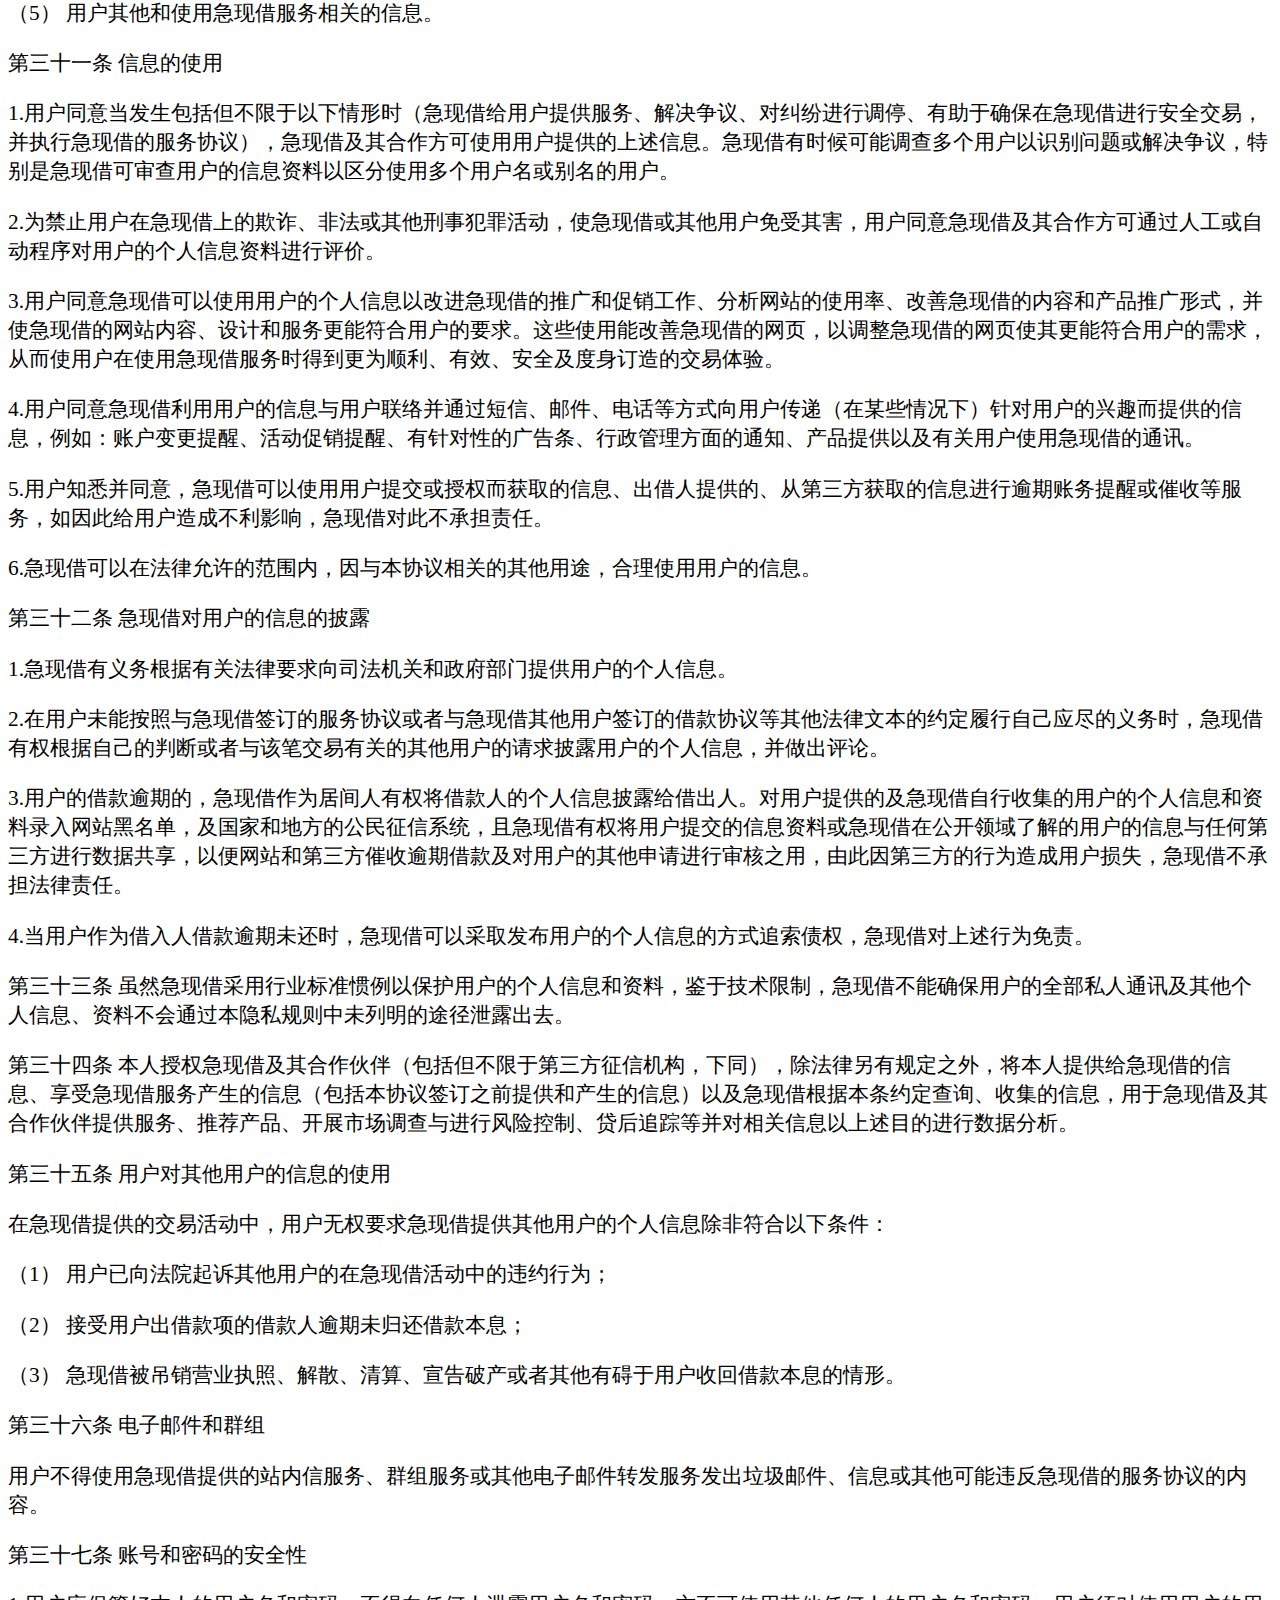
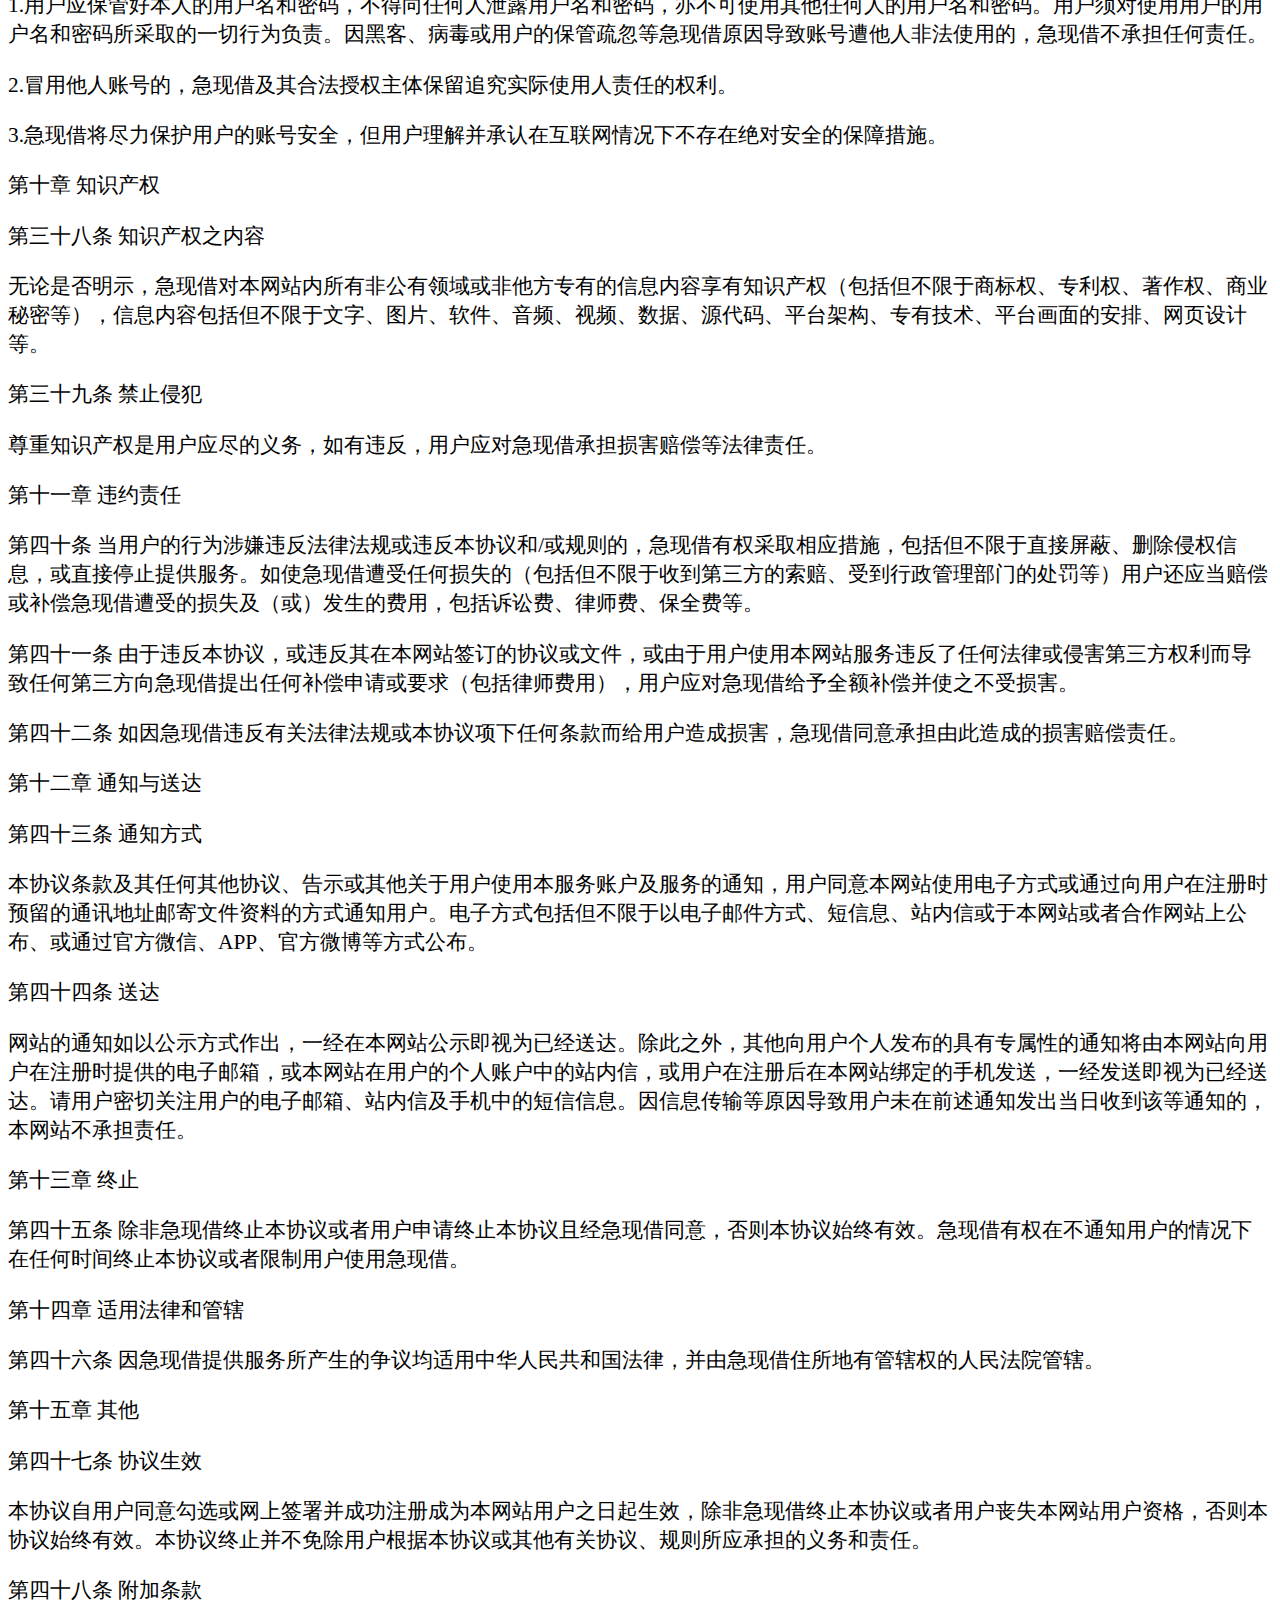
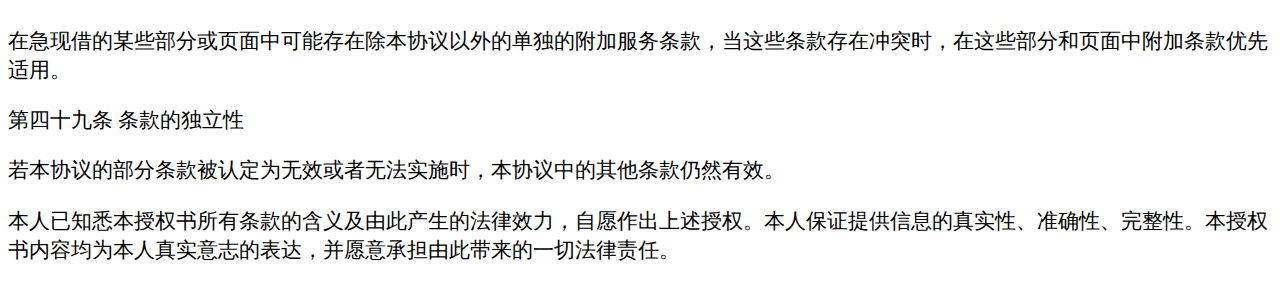
<file: register.html>
<html>
<head>
    <meta http-equiv="Content-Type" content="text/html;charset=utf-8">
    <title>注册协议</title>
    <style>
        p {
            font-size:16pt
        }
        h1 {
            font-size:26pt
        }
    </style>
</head>

<body>
<h1><center>急现借注册协议</center></h1>

<p>您注册成为本网站用户前请务必仔细阅读以下条款。一旦注册，您接受急现借的服务时必须受以下条款的约束。在您注册时，您承诺已经阅读、理解并接受本协议的全部条款及各类规则，并承诺遵守中国现行的法律、法规、规章及其他政府规定，如有违反而导致任何法律后果的发生，您将以自己的名义独立承担所有相应的法律责任。若您不接受或无法准确理解本协议的任何条款，请不要进行注册。</p>
<p>本协议内容包括以下条款及本网站已经发布的或将来可能发布的各类规则。前述所有规则为协议不可分割的一部分，与协议正文具有同等法律效力。</p>
<p>急现借有权根据需要不定时地制定、修改本协议或各类规则，对于本网站用户适用的协议或各类规则应以用户在本网站注册时适用的协议或规则内容为准。本网站将随时刊载并公告本协议及规则变更情况。经修订的协议、规则一经公布，立即自动生效，对新协议、规则生效之后注册的用户发生法律效力。对于协议、规则生效之前注册的用户，若用户在新规则生效后继续使用本网站提供的各项服务，则表明用户已充分阅读并认可和同意遵守新的协议或规则。若用户拒绝接受新的协议和规则，用户有权放弃或终止继续使用本网站提供的各项服务，但该用户应承担在本网站已经进行的交易下所应承担的任何法律责任，且应遵循该用户发生交易时有效的协议或规则内容。
    您确认本协议后，本协议即在您和急现借之间产生法律效力。本协议不涉及您与急现借的其他用户之间因网上交易而产生的法律关系及法律纠纷，但您在此同意将全面接受和履行与急现借其他用户在急现借签订的任何电子合同，并承诺按该法律文本享有和/或放弃相应的权利、承担和/或豁免相应的义务。</p>
<p>第一章 使用限制</p>
<p>第一条 急现借只接受中华人民共和国具有完全民事行为能力的自然人、法人及其他组织成为网站用户。如您不符合资格，请勿注册。急现借保留中止或终止用户身份的权利。</p>
<p>第二条 您承诺合法使用急现借提供的服务及网站内容。禁止在急现借从事任何可能违反中国现行的法律、法规、规章和政府规范性文件的行为或者任何未经授权使用本网站的行为，如擅自进入急现借的未公开系统、不正当地使用账号密码和本网站任何内容等。</p>
<p>第三条 用户注册是指欲申请成为本网站用户的人员登录本网站，并按要求填写相关信息并确认同意履行本协议及其他相关用户协议的过程。您注册成功后，不得将急现借的用户名转让给第三方或者授权给第三方使用。急现借通过用户的注册用户名及密码来识别用户的指令。用户确认，使用用户名和密码登陆本网站后在急现借的一切行为均代表用户本人。用户注册操作所产生的电子信息记录均为用户行为的有效凭证，并由用户本人承担相应的法律后果。</p>
<p>第四条 您在注册时须选择不违反法律法规及社会公德的用户名并提供自己的真实资料，并遵守如下要求：</p>
<p>1.您必须按照有关部门监管的要求在本网站进行实名注册，并向急现借提供实名注册所需要的身份认证信息和资料。</p>
<p>2.您必须提供真实、最新、有效及完整的资料，并且授予急现借基于提供服务的目的，对您提供的资料及数据信息拥有永久的、免费的使用权利。</p>
<p>3.您有义务维持并更新注册的用户资料，确保其为真实、最新、有效及完整的资料。如因您未及时更新资料导致急现借无法提供服务或提供服务时发生任何错误，您不得将此作为取消交易或拒绝付款的理由，急现借亦不承担任何责任，所有后果应由您承担。</p>
<p>4.若您提供任何错误、虚假、过时或不完整的资料，或者急现借依其独立判断怀疑资料为错误、虚假、过时或不完整的，急现借有权暂停或终止您在本网站的注册账号，并拒绝您使用本网站服务的部分或全部功能。在此情况下，急现借不承担任何责任，您同意承担由此所产生的直接或间接的任何支出或损失。</p>
<p>第五条 注销</p>
<p>用户决定不再使用注册用户名时，应首先清偿所有应付款项（包括但不限于借款本金、利息、逾期利息、催收费用、服务费等），并向急现借申请注销该注册用户名。注册用户名被注销后，用户与急现借关于本协议的合同关系终止，急现借没有义务为用户保留或向用户披露注册账户中的任何信息。</p>
<p>用户连续12个月未使用用户的急现借登录名或急现借认可的其他方式登录过本网站，急现借有权注销用户名下的全部或部分急现借登录名及急现借账户，用户将不能再通过该登录名登录本网站或使用相关急现借账户；如该相关急现借账户内有余额，用户可按照急现借相关流程将其转到用户本人同名银行帐户。</p>
<p>第二章 用户的义务</p>
<p>第六条 用户保证并承诺通过本网站进行交易的资金来源合法且为自有资金。您（作为“借款人”）发布的单个借款列表的募集期最长不得超过20天，并且不得超过本网站规定的上限。若您的借款列表提前满标，则该借款列表提前结束并自动关闭。</p>
<p>您（作为“借款人”）不得自行修改或撤回借款列表。急现借有权以自己的独立判断，来限制您发布的借款列表、中止或终止您已发布的借款列表。</p>
<p>第七条 信息发布真实有效</p>
用户承诺，其通过本网站发布的信息均真实有效，其向急现借提交的任何资料均真实、有效、完整、准确。如因违背上述承诺，造成急现借或本网站其他用户损失的，用户将承担相应责任。</p>
<p>第八条 禁止对网站数据进行商业性利用</p>
<p>用户承诺，不对本网站上的任何数据做商业性利用，包括但不限于在未经急现借事先同意的情况下，以复制、传播等任何方式使用本网站上展示的资料。</p>
<p>第九条 遵守法律法规</p>
<p>用户在接受急现借服务时必须遵守中国法律法规、规章以及政府规范性文件，不得作出违法违规的行为，具体如下：</p>
<p>1.发表、传达、传播、储存侵害他人知识产权、人身权、商业秘密等合法权益的内容；</p>
<p>2.伪造虚假身份、发布虚假信息等误导、欺骗他人，或违背急现借页面公布之活动规则进行虚假交易；</p>
<p>3.进行危害计算机网络安全的行为。包括但不限于在用户发布的信息中含有蓄意毁坏、恶意干扰、秘密地截取或侵占任何系统、数据或个人资料的任何病毒、伪装破坏程序、电脑蠕虫、定时程序炸弹或其他电脑程序；</p>
<p>4.不发布国家禁止发布的信息，不发布其他涉嫌违法或违反本协议及各类规则的信息。</p>
<p>第三章 服务内容与费用</p>
<p>第十条 服务内容及服务管理</p>
<p>1.本网站的服务内容包括但不限于：发布借款需求、查阅交易机会、资信评估服务、签订和查阅合同、资金充值、提现等，具体详情以本网站当时提供的服务内容为准。
<p>2.用户确认，用户在急现借平台上按急现借服务流程所确认的交易状态，将成为急现借为用户进行相关交易或操作（包括但不限于支付或收取款项、冻结资金、订立合同等）的不可撤销的指令。用户同意相关指令的执行时间以急现借在急现借系统中进行实际操作的时间为准。用户同意急现借有权依据本协议及/或急现借相关纠纷处理规则等约定对相关事项进行处理。</p>
<p>3.用户理解并同意，急现借向符合条件的用户提供服务。急现借对在急现借平台上进行的借款等交易行为不承担任何责任，急现借无法也没有义务保证用户在发出借款要约或 意向后，能够实际获得借款或 成功，用户因前述原因导致的损失（包括但不限于利息、手续费等损失）由用户自行承担，急现借不承担责任。</p>
<p>4.用户通过急现借平台进行各项交易或接受交易款项时，若用户未遵从本协议条款或急现借公布的交易规则中的操作指示，急现借不承担任何责任。若发生上述状况而款项已先行拨入用户账户下，用户同意急现借有权直接从相关用户账户中扣回款项及禁止用户要求支付此笔款项之权利。此款项若已汇入用户的银行账户，用户同意急现借有向用户事后索回的权利，由此产生的追索费用由用户承担。</p>
<p>5.如果急现借发现了因系统故障或其他任何原因导致的处理错误，无论有利于急现借还是有利于用户，急现借都有权纠正该错误。如果该错误导致用户实际收到的款项多于应获得的金额，则无论错误的性质和原因为何，用户应根据急现借向用户发出的有关纠正错误的通知的具体要求返还多收的款项或进行其他操作，且急现借有权自行采取措施纠正以上错误交易。用户理解并同意，用户因前述处理错误而多付或少付的款项均不计利息，急现借不承担因前述处理错误而导致的任何损失或责任（包括用户可能因前述错误导致的利息、汇率等损失）。</p>
<p>6.急现借可以依其对判断暂时停止提供、限制或改变急现借服务，只要用户仍然使用急现借服务，即表示用户仍然同意本协议。</p>
<p>7.因申请数字证书需要，用户同意并授权急现借向第三方数字证书服务机构提供用户相关信息；用户承诺该实名信息真实、完整、有效，并自行承担相应的法律后果。用户同意在本网站的相关协议使用数字证书，无需本人另行同意。</p>
<p>第十一条 服务费用</p>
<p>1.当用户使用急现借服务时，急现借会向用户收取相关服务费用。</p>
<p>2.急现借保留单方面制定及调整服务费用的权利。费用标准一旦被修改，即公布在网站上，修改后的费用标准一经公布即行生效，适用于费用标准修改后发生的交易。</p>
<p>3.用户在使用急现借服务过程中（如充值或取现等）可能需要向第三方（如银行或第三方支付公司等）支付一定的费用，具体收费标准详见第三方网站相关页面，或急现借平台的提示。</p>
<p>第四章 涉及第三方网站</p>
<p>第十二条 急现借的网站内容可能涉及由第三方所有、控制或者运营的其他网站（以下称“第三方网站”），含有访问第三方网站的链接；同时急现借将会在任何需要的时候增加商业伙伴或公用品牌的网站。</p>
<p>第十三条 急现借对所有第三方网站的隐私保护措施不负任何责任。</p>
<p>第十四条 急现借不能保证也没有义务保证第三方网站上的信息的真实性和有效性。用户确认按照第三方网站的相关协议与规则使用第三方网站，而不是按照本协议。第三方网站的内容、产品、广告和其他任何信息均由用户自行判断并承担风险，而与急现借无关。</p>
<p>第五章 银行卡绑定</p>
<p>第十五条 银行卡绑定是指用户将其所持有的银行储蓄卡与所注册的急现借账户建立的一一对应关系，以便用户使用该银行卡通过急现借直接支付或收取款项、通过急现借账户余额充值或提取款项等服务。用户在进行银行卡绑定时，应当填写该等银行卡的发卡行、卡号、用户的真实姓名、用户在发卡行预留的手机号码、手机动态验证密码及其身份证号码等绑定信息，且前述绑定信息须通过发卡行及/或急现借验证成功（但并不因此负责用户信息真实性、准确性）后才能进行绑定。</p>
<p>第十六条 用户应当确保其为进行绑定及使用本服务的银行卡的真实、合法持有人，可合法、有效使用该银行卡，并授权急现借可以自行或通过第三方渠道对用户所提供个人信息的真实性、有效性进行核实。用户承诺，其绑定银行卡以及使用本服务的行为未侵犯任何第三方的合法权益，否则用户对因此造成急现借或银行卡真实持卡人遭受任何损失的，用户应承担全部的赔偿责任并承担全部法律后果，急现借不因此承担任何赔偿责任。且急现借有权对用户的急现借账户中的余额进行冻结、终止或中止为用户提供急现借相关服务。</p>
<p>第十七条 用户同意并授权急现借委托合作银行或第三方支付机构在用户主动使用快捷充值或还款时，使用已绑定的用户本人银行卡余额进行支付。</p>
<p>第十八条 用户应妥善保管银行卡、卡号、发卡行预留的手机号码以及急现借账号、密码、来自于第三方支付机构和/或急现借向用户发送的校验码等与银行卡或与用户急现借账户有关的一切信息和设备；如用户遗失或泄露前述信息和/或设备的，用户应及时通知发卡行及/或急现借，以减少可能发生的损失。无论是否已通知发卡行及/或急现借，因用户的信息或设备管理不善原因所致须由用户自行承担。</p>
<p>第六章 资金存管</p>
<p>第十九条 用户资金存管服务由招商银行股份有限公司上海分行提供，用户与急现借签署法律文本，即视为用户不可撤销地授权急现借平台将用户在急现借平台提交的实名信息（包括但不限于姓名/名称、身份证号/营业执照、手机号码等）提交/发送给招商银行股份有限公司上海分行，同时授权招商银行股份有限公司上海分行按照急现借平台发送的指令为用户开通资金存管账户，并授权招商银行股份有限公司上海分行有权根据急现借指令进行相应资金划拨。</p>
<p>第二十条 招商银行股份有限公司上海分行仅提供资金存管服务，不对项目具体情况、资金来源、用途及 资金安全承担任何包括但不限于核实项目真实性、有效性、合法性及 资金本金及收益担保等责任。</p>
<p>第二十一条 用户与急现借签署法律文本即视为其同意，对于急现借平台向其提供的用户个人信息和资料，招商银行股份有限公司上海分行有权在资金存管业务范围内进行使用、记载及保留。</p>
<p>第二十二条 </p>用户与急现借签署法律文本即视为其同意，招商银行股份有限公司上海分行有权根据有关法律、法规、规章及其他政府规范性文件的要求向司法机关和政府部门等有权机关提供用户的任何个人资料及交易信息等资料。
<p>第七章 免责声明</p>
<p>第二十三条 风险免责</p>
<p>用户（作为“借出人”）需充分了解通过急现借及急现借网站进行交易的风险，借出人应对自己的资金状况、交易期限、收益预期、风险承受能力和风险偏好做出客观合理的评估后，再做出是否进行交易的决定，一旦借出人在急现借网站进行交易，即视为借出人对在急现借网站进行交易的风险有合理预期及承受能力，自行承担借贷产生的本息损失。用户知晓并同意，任何通过本网站进行的交易并不能避免以下风险的产生，急现借没有义务为如下风险负责：</p>
<p>（1） 宏观经济风险：因宏观经济形势变化，可能引起价格等方面的异常波动，用户有可能遭受损失。</p>
<p>（2） 政策风险：有关法律、法规及相关政策、规则发生变化，可能引起价格等方面异常波动，用户有可能遭受损失。</p>
<p>（3） 违约风险：因其他交易方无力或无意愿按时足额履行，用户有可能遭受损失。</p>
<p>（4） 利率风险：市场利率变化可能对 或持有产品的实际收益产生影响。</p>
<p>（5） 交易风险：在交易过程中，交易各方之间可能发生的违约纠纷，该等纠纷应由各方按照约定的争议解决机制自行解决。</p>
<p>第二十四条 急现借不对任何用户及/或任何交易提供任何明示或默示的担保。交易平台向用户提供的各种信息及资料仅为参考，用户应依其独立判断做出决策。用户据此进行交易的，产生的风险由用户自行承担，用户无权据此向急现借提出任何法律主张。在交易过程中，交易各方发生的纠纷，由纠纷各方自行解决。急现借及其股东、创建人、高级职员、董事、代理人、关联公司、母公司、子公司和雇员等均不能完全保证网站内容的真实性、充分性、及时性、可靠性、完整性和有效性，并且免除任何由此引起的法律责任。</p>
<p>第二十五条 互联网自身不稳定性免责</p>
<p>由于互联网本身所具有的不稳定性，急现借无法保证服务不会中断。系统因有关状况无法正常运作，使用户无法使用任何本网站服务或使用本网站服务受到任何影响时，急现借对用户或第三方不负任何责任，前述状况包括但不限于：</p>
<p>1. 本网站系统停机维护期间。</p>
<p>2. 电信设备出现故障不能进行数据传输的。</p>
<p>3. 由于黑客攻击、网络供应商技术调整或故障、网站升级、银行方面的问题等原因造成的本网站服务中断或延迟。</p>
<p>第二十六条 不可抗力免责</p>
对于因急现借合理控制范围以外的原因，包括但不限于自然灾害（台风、地震、海啸、洪水）、罢工或骚乱、暴动、战争行为、政府行为、通讯或其他设施故障或严重伤亡事故等，致使急现借延迟或未能履约的，急现借不对用户承担任何责任。
<p>第二十七条 用户自身过错免责</p>
因用户的过错导致的任何损失，该过错包括但不限于：决策失误、操作不当、遗忘或泄露密码、密码被他人破解、用户使用的计算机系统被第三方侵入、用户委托他人代理交易时他人恶意或不当操作而造成的损失。
<p>第二十八条 以上并不能揭示用户通过急现借进行交易的全部风险及市场全部情形。用户在做出交易决策前应全面了解相关交易、谨慎决策，并自行承担全部风险。</p>
<p>第八章 网站内容监测</p>
<p>第二十九条 </p>急现借没有义务监测网站内容，但是用户确认并同意急现借有权不时地根据法律、法规、政府要求透露、修改或者删除必要的、合适的信息，以便更好地运营急现借并保护自身及急现借的合法用户。
<p>第九章 隐私规则</p>
<p>第三十条 信息的来源</p>

<p>1.急现借收集用户的任何信息旨在保障用户顺利、有效、安全的进行交易等行为。</p>

<p>2.除用户自愿向急现借提供的信息外，用户同意急现借及其合作方以包括但不限于以下方式收集并核对用户的信息：</p>

<p>（1） 急现借及其合作方自行收集的用户的信息。</p>

<p>（2） 经第三方认证的用户的信息。</p>

<p>（3） 急现借根据用户在本网站上的行为自动追踪关于用户的相关信息。</p>

<p>（4） 用户提交或授权的个人地理位置、相机、通讯相关信息（例如：通讯录、手机短信、电邮或信件），或如果其他 </p>用户或第三方向急现借发出关于用户在急现借上的活动或登录事项的通讯信息，急现借可以将这些信息资料收集在用户的专门档案中。

<p>（5） 用户其他和使用急现借服务相关的信息。</p>

<p>第三十一条 信息的使用</p>

<p>1.用户同意当发生包括但不限于以下情形时（急现借给用户提供服务、解决争议、对纠纷进行调停、有助于确保在急现借进行安全交易，并执行急现借的服务协议），急现借及其合作方可使用用户提供的上述信息。急现借有时候可能调查多个用户以识别问题或解决争议，特别是急现借可审查用户的信息资料以区分使用多个用户名或别名的用户。</p>

<p>2.为禁止用户在急现借上的欺诈、非法或其他刑事犯罪活动，使急现借或其他用户免受其害，用户同意急现借及其合作方可通过人工或自动程序对用户的个人信息资料进行评价。</p>

<p>3.用户同意急现借可以使用用户的个人信息以改进急现借的推广和促销工作、分析网站的使用率、改善急现借的内容和产品推广形式，并使急现借的网站内容、设计和服务更能符合用户的要求。这些使用能改善急现借的网页，以调整急现借的网页使其更能符合用户的需求，从而使用户在使用急现借服务时得到更为顺利、有效、安全及度身订造的交易体验。</p>

<p>4.用户同意急现借利用用户的信息与用户联络并通过短信、邮件、电话等方式向用户传递（在某些情况下）针对用户的兴趣而提供的信息，例如：账户变更提醒、活动促销提醒、有针对性的广告条、行政管理方面的通知、产品提供以及有关用户使用急现借的通讯。</p>

<p>5.用户知悉并同意，急现借可以使用用户提交或授权而获取的信息、出借人提供的、从第三方获取的信息进行逾期账务提醒或催收等服务，如因此给用户造成不利影响，急现借对此不承担责任。</p>

<p>6.急现借可以在法律允许的范围内，因与本协议相关的其他用途，合理使用用户的信息。</p>

<p>第三十二条 急现借对用户的信息的披露</p>

<p>1.急现借有义务根据有关法律要求向司法机关和政府部门提供用户的个人信息。</p>

<p>2.在用户未能按照与急现借签订的服务协议或者与急现借其他用户签订的借款协议等其他法律文本的约定履行自己应尽的义务时，急现借有权根据自己的判断或者与该笔交易有关的其他用户的请求披露用户的个人信息，并做出评论。</p>

<p>3.用户的借款逾期的，急现借作为居间人有权将借款人的个人信息披露给借出人。对用户提供的及急现借自行收集的用户的个人信息和资料录入网站黑名单，及国家和地方的公民征信系统，且急现借有权将用户提交的信息资料或急现借在公开领域了解的用户的信息与任何第三方进行数据共享，以便网站和第三方催收逾期借款及对用户的其他申请进行审核之用，由此因第三方的行为造成用户损失，急现借不承担法律责任。</p>

<p>4.当用户作为借入人借款逾期未还时，急现借可以采取发布用户的个人信息的方式追索债权，急现借对上述行为免责。</p>

<p>第三十三条 虽然急现借采用行业标准惯例以保护用户的个人信息和资料，鉴于技术限制，急现借不能确保用户的全部私人通讯及其他个人信息、资料不会通过本隐私规则中未列明的途径泄露出去。</p>

<p>第三十四条 本人授权急现借及其合作伙伴（包括但不限于第三方征信机构，下同），除法律另有规定之外，将本人提供给急现借的信息、享受急现借服务产生的信息（包括本协议签订之前提供和产生的信息）以及急现借根据本条约定查询、收集的信息，用于急现借及其合作伙伴提供服务、推荐产品、开展市场调查与进行风险控制、贷后追踪等并对相关信息以上述目的进行数据分析。</p>

<p>第三十五条 用户对其他用户的信息的使用</p>

<p>在急现借提供的交易活动中，用户无权要求急现借提供其他用户的个人信息除非符合以下条件：</p>

<p>（1） 用户已向法院起诉其他用户的在急现借活动中的违约行为；</p>

<p>（2） 接受用户出借款项的借款人逾期未归还借款本息；</p>

<p>（3） 急现借被吊销营业执照、解散、清算、宣告破产或者其他有碍于用户收回借款本息的情形。</p>

<p>第三十六条 电子邮件和群组</p>

<p>用户不得使用急现借提供的站内信服务、群组服务或其他电子邮件转发服务发出垃圾邮件、信息或其他可能违反急现借的服务协议的内容。</p>

<p>第三十七条 账号和密码的安全性</p>

<p>1.用户应保管好本人的用户名和密码，不得向任何人泄露用户名和密码，亦不可使用其他任何人的用户名和密码。用户须对使用用户的用户名和密码所采取的一切行为负责。因黑客、病毒或用户的保管疏忽等急现借原因导致账号遭他人非法使用的，急现借不承担任何责任。</p>

<p>2.冒用他人账号的，急现借及其合法授权主体保留追究实际使用人责任的权利。</p>

<p>3.急现借将尽力保护用户的账号安全，但用户理解并承认在互联网情况下不存在绝对安全的保障措施。</p>

<p>第十章 知识产权
</p>
<p>第三十八条 知识产权之内容</p>

<p>无论是否明示，急现借对本网站内所有非公有领域或非他方专有的信息内容享有知识产权（包括但不限于商标权、专利权、著作权、商业秘密等），信息内容包括但不限于文字、图片、软件、音频、视频、数据、源代码、平台架构、专有技术、平台画面的安排、网页设计等。</p>

<p>第三十九条 禁止侵犯</p>

<p>尊重知识产权是用户应尽的义务，如有违反，用户应对急现借承担损害赔偿等法律责任。</p>

<p>第十一章 违约责任</p>

<p>第四十条 当用户的行为涉嫌违反法律法规或违反本协议和/或规则的，急现借有权采取相应措施，包括但不限于直接屏蔽、删除侵权信息，或直接停止提供服务。如使急现借遭受任何损失的（包括但不限于收到第三方的索赔、受到行政管理部门的处罚等）用户还应当赔偿或补偿急现借遭受的损失及（或）发生的费用，包括诉讼费、律师费、保全费等。</p>

<p>第四十一条 由于违反本协议，或违反其在本网站签订的协议或文件，或由于用户使用本网站服务违反了任何法律或侵害第三方权利而导致任何第三方向急现借提出任何补偿申请或要求（包括律师费用），用户应对急现借给予全额补偿并使之不受损害。</p>

<p>第四十二条 如因急现借违反有关法律法规或本协议项下任何条款而给用户造成损害，急现借同意承担由此造成的损害赔偿责任。</p>

<p>第十二章 通知与送达</p>

<p>第四十三条 通知方式</p>

<p>本协议条款及其任何其他协议、告示或其他关于用户使用本服务账户及服务的通知，用户同意本网站使用电子方式或通过向用户在注册时预留的通讯地址邮寄文件资料的方式通知用户。电子方式包括但不限于以电子邮件方式、短信息、站内信或于本网站或者合作网站上公布、或通过官方微信、APP、官方微博等方式公布。</p>

<p>第四十四条 送达</p>

<p>网站的通知如以公示方式作出，一经在本网站公示即视为已经送达。除此之外，其他向用户个人发布的具有专属性的通知将由本网站向用户在注册时提供的电子邮箱，或本网站在用户的个人账户中的站内信，或用户在注册后在本网站绑定的手机发送，一经发送即视为已经送达。请用户密切关注用户的电子邮箱、站内信及手机中的短信信息。因信息传输等原因导致用户未在前述通知发出当日收到该等通知的，本网站不承担责任。</p>
<p>
    第十三章 终止</p>

<p>第四十五条 除非急现借终止本协议或者用户申请终止本协议且经急现借同意，否则本协议始终有效。急现借有权在不通知用户的情况下在任何时间终止本协议或者限制用户使用急现借。</p>

<p>第十四章 适用法律和管辖</p>

<p>第四十六条 因急现借提供服务所产生的争议均适用中华人民共和国法律，并由急现借住所地有管辖权的人民法院管辖。</p>
<p>
    第十五章 其他</p>

<p>第四十七条 协议生效</p>

<p>本协议自用户同意勾选或网上签署并成功注册成为本网站用户之日起生效，除非急现借终止本协议或者用户丧失本网站用户资格，否则本协议始终有效。本协议终止并不免除用户根据本协议或其他有关协议、规则所应承担的义务和责任。</p>

<p>第四十八条 附加条款</p>

<p>在急现借的某些部分或页面中可能存在除本协议以外的单独的附加服务条款，当这些条款存在冲突时，在这些部分和页面中附加条款优先适用。</p>

<p>第四十九条 条款的独立性</p>

<p>若本协议的部分条款被认定为无效或者无法实施时，本协议中的其他条款仍然有效。</p>

<p>本人已知悉本授权书所有条款的含义及由此产生的法律效力，自愿作出上述授权。本人保证提供信息的真实性、准确性、完整性。本授权书内容均为本人真实意志的表达，并愿意承担由此带来的一切法律责任。</p>



</body>
</html>
</file>
